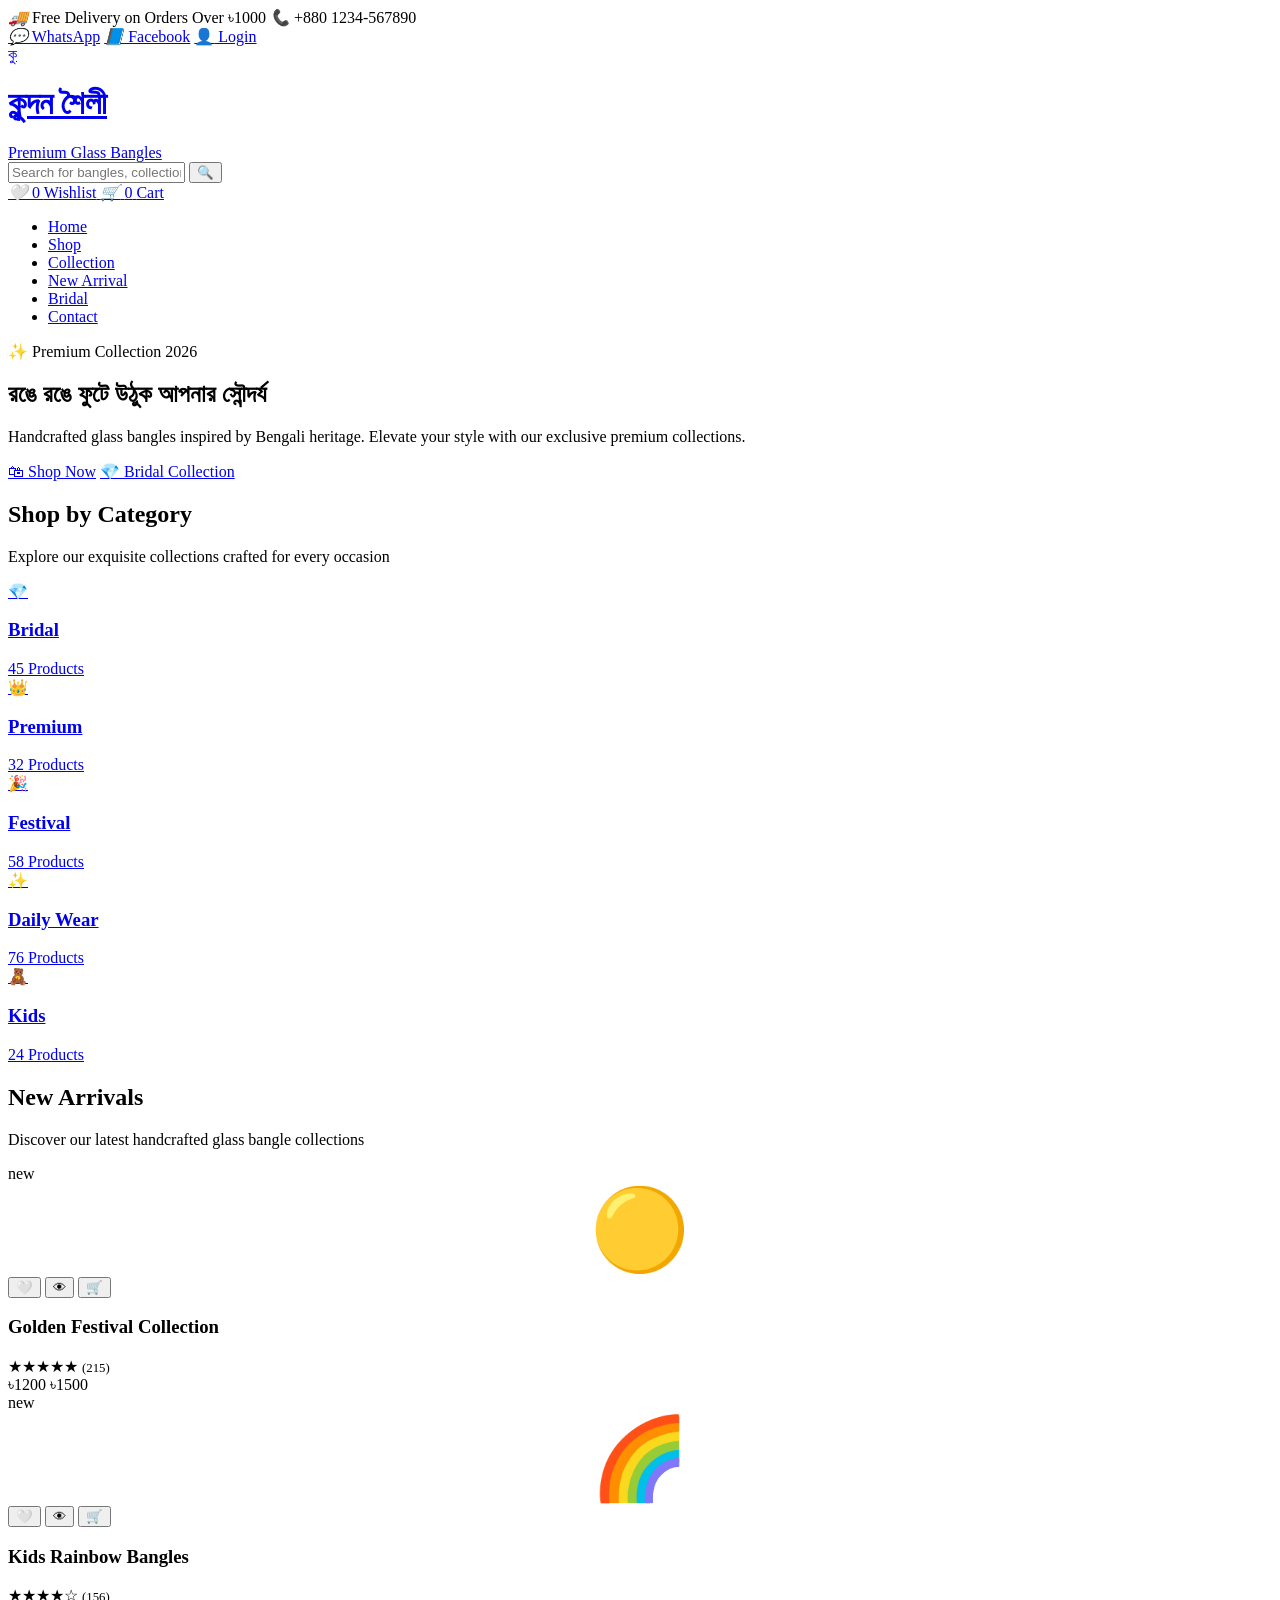
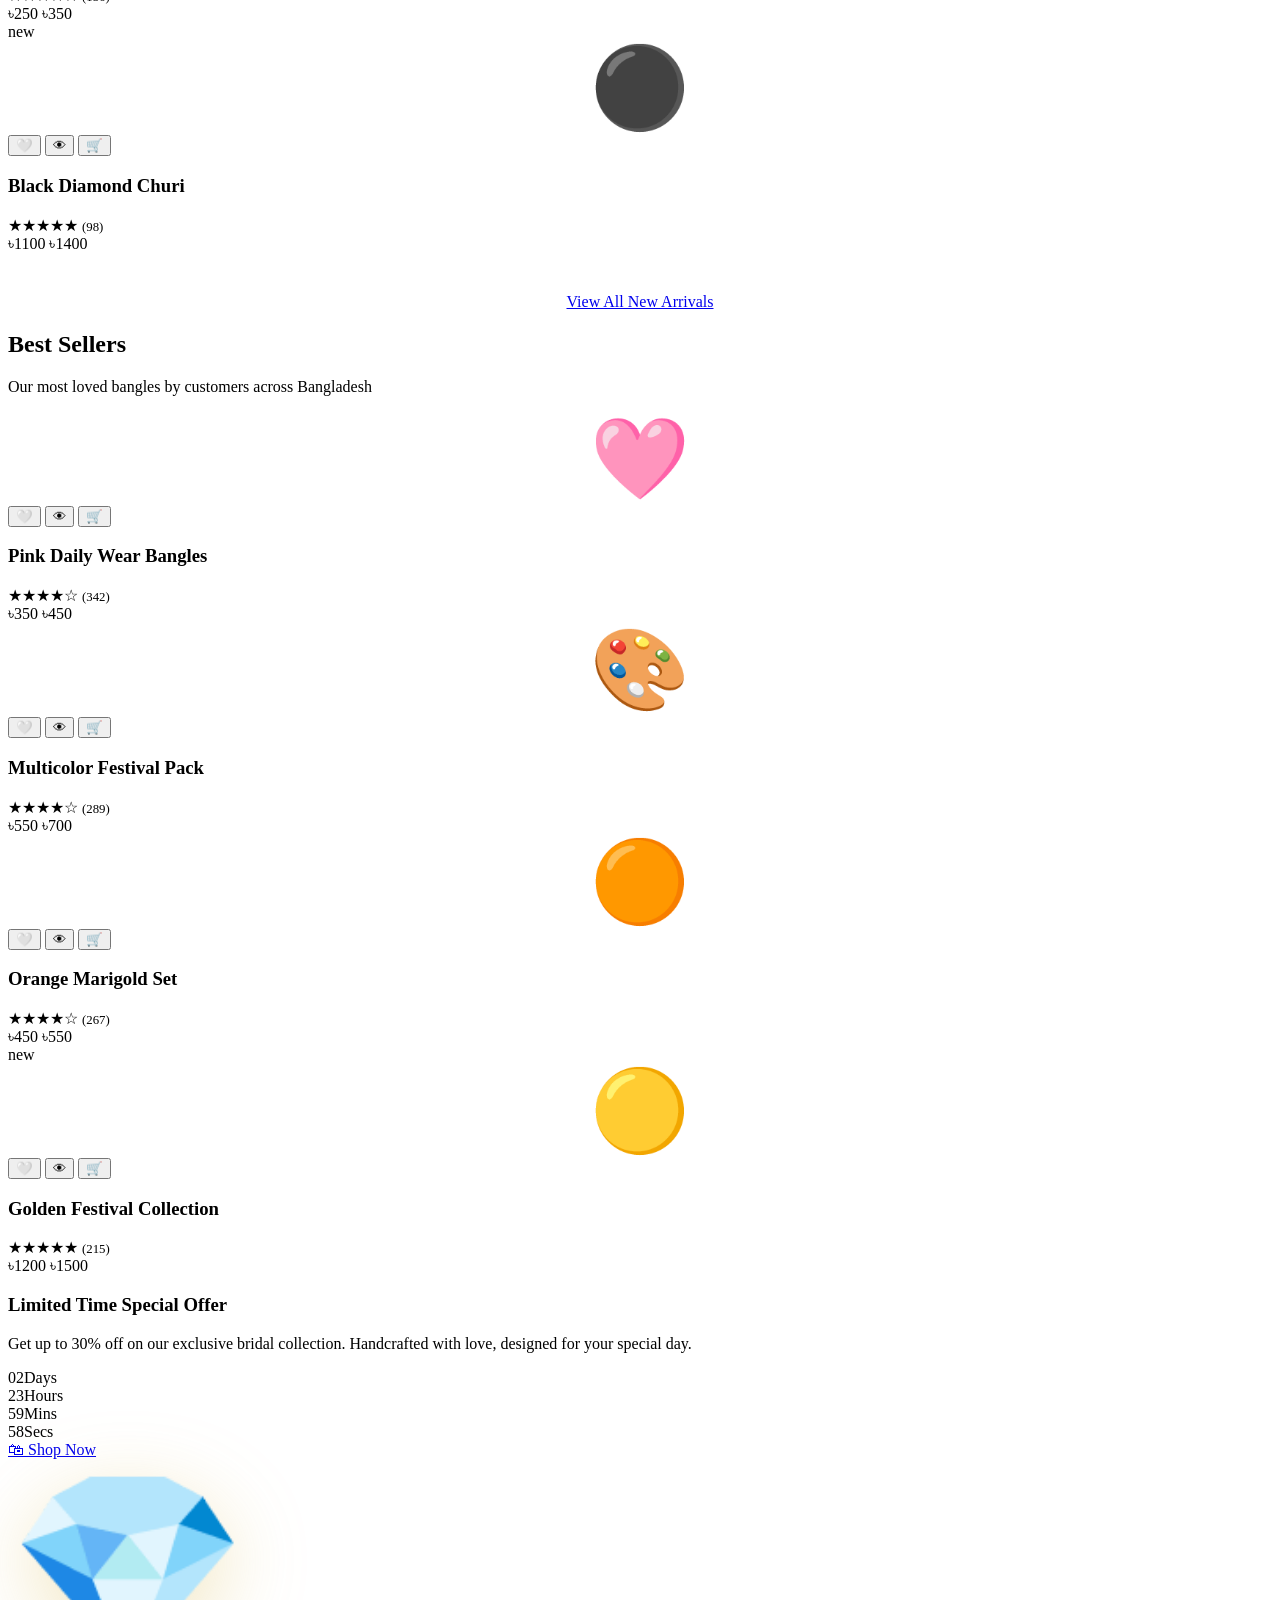
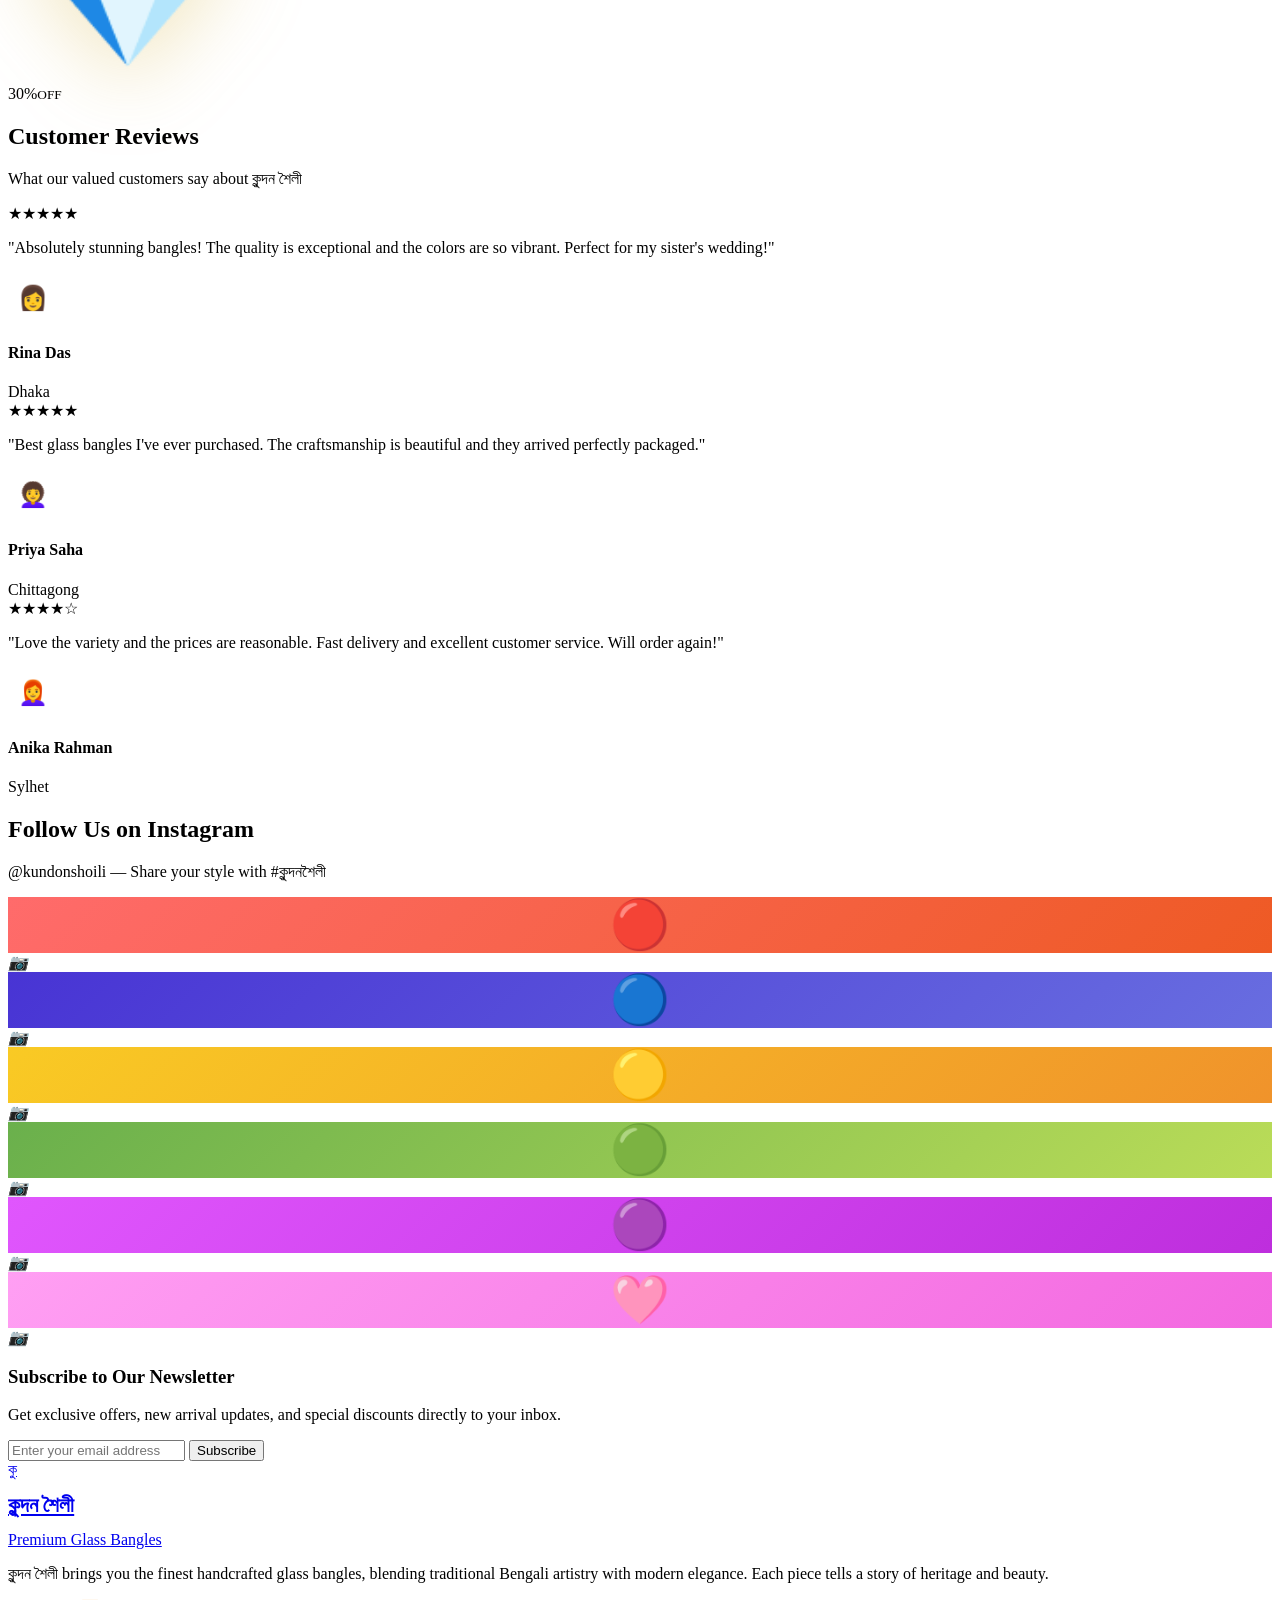
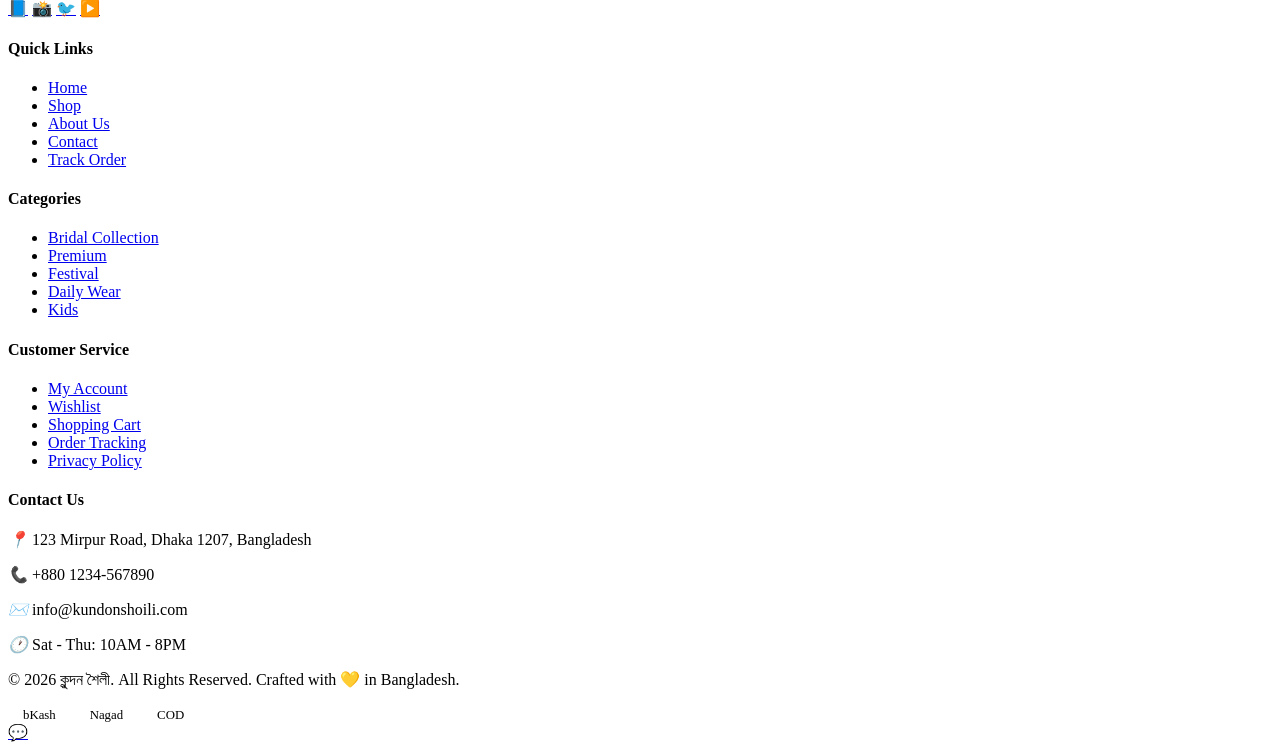
<file: index.html>
<!DOCTYPE html>
<html lang="bn">
<head>
    <meta charset="UTF-8">
    <meta name="viewport" content="width=device-width, initial-scale=1.0">
    <title>কুন্দন শৈলী | Premium Glass Bangles</title>
    <link rel="stylesheet" href="css/style.css">
    <link rel="stylesheet" href="https://cdnjs.cloudflare.com/ajax/libs/font-awesome/6.4.0/css/all.min.css">
</head>
<body>
    <!-- Top Bar -->
    <div class="top-bar">
        <div class="top-bar-content">
            <div class="top-bar-left">
                <span><i>🚚</i> Free Delivery on Orders Over ৳1000</span>
                <span><i>📞</i> +880 1234-567890</span>
            </div>
            <div class="top-bar-right">
                <a href="https://wa.me/8801234567890" target="_blank"><i>💬</i> WhatsApp</a>
                <a href="#"><i>📘</i> Facebook</a>
                <a href="login.html" class="auth-link"><i>👤</i> Login</a>
            </div>
        </div>
    </div>

    <!-- Header -->
    <header class="header">
        <div class="header-content">
            <a href="index.html" class="logo">
                <div class="logo-icon">কু</div>
                <div class="logo-text">
                    <h1>কুন্দন শৈলী</h1>
                    <span>Premium Glass Bangles</span>
                </div>
            </a>
            <div class="header-center">
                <div class="search-box">
                    <input type="text" placeholder="Search for bangles, collections...">
                    <button>🔍</button>
                </div>
            </div>
            <div class="header-actions">
                <a href="wishlist.html" class="header-action">
                    <i>🤍</i>
                    <span class="badge wishlist-count">0</span>
                    <span>Wishlist</span>
                </a>
                <a href="cart.html" class="header-action">
                    <i>🛒</i>
                    <span class="badge cart-count">0</span>
                    <span>Cart</span>
                </a>
            </div>
            <div class="mobile-toggle">
                <span></span><span></span><span></span>
            </div>
        </div>
        <nav class="nav-menu">
            <div class="nav-menu-content">
                <ul>
                    <li><a href="index.html" class="active">Home</a></li>
                    <li><a href="shop.html">Shop</a></li>
                    <li><a href="shop.html?category=bridal">Collection</a></li>
                    <li><a href="shop.html?sort=new">New Arrival</a></li>
                    <li><a href="shop.html?category=bridal">Bridal</a></li>
                    <li><a href="contact.html">Contact</a></li>
                </ul>
            </div>
        </nav>
    </header>

    <!-- Hero Section -->
    <section class="hero">
        <div class="hero-pattern"></div>
        <div class="hero-content">
            <div class="hero-badge">✨ Premium Collection 2026</div>
            <h2>রঙে রঙে ফুটে উঠুক <span>আপনার সৌন্দর্য</span></h2>
            <p>Handcrafted glass bangles inspired by Bengali heritage. Elevate your style with our exclusive premium collections.</p>
            <div class="hero-buttons">
                <a href="shop.html" class="btn btn-primary"><span>🛍</span> Shop Now</a>
                <a href="shop.html?category=bridal" class="btn btn-outline"><span>💎</span> Bridal Collection</a>
            </div>
        </div>
    </section>

    <!-- Categories -->
    <section class="section">
        <div class="container">
            <div class="section-header">
                <h2>Shop by Category</h2>
                <p>Explore our exquisite collections crafted for every occasion</p>
            </div>
            <div class="categories-grid">
                <a href="shop.html?category=bridal" class="category-card">
                    <div class="category-icon">💎</div>
                    <div class="category-info">
                        <h3>Bridal</h3>
                        <span>45 Products</span>
                    </div>
                </a>
                <a href="shop.html?category=premium" class="category-card">
                    <div class="category-icon">👑</div>
                    <div class="category-info">
                        <h3>Premium</h3>
                        <span>32 Products</span>
                    </div>
                </a>
                <a href="shop.html?category=festival" class="category-card">
                    <div class="category-icon">🎉</div>
                    <div class="category-info">
                        <h3>Festival</h3>
                        <span>58 Products</span>
                    </div>
                </a>
                <a href="shop.html?category=daily" class="category-card">
                    <div class="category-icon">✨</div>
                    <div class="category-info">
                        <h3>Daily Wear</h3>
                        <span>76 Products</span>
                    </div>
                </a>
                <a href="shop.html?category=kids" class="category-card">
                    <div class="category-icon">🧸</div>
                    <div class="category-info">
                        <h3>Kids</h3>
                        <span>24 Products</span>
                    </div>
                </a>
            </div>
        </div>
    </section>

    <!-- New Arrivals -->
    <section class="section" style="background: linear-gradient(180deg, var(--black) 0%, var(--black-light) 100%);">
        <div class="container">
            <div class="section-header">
                <h2>New Arrivals</h2>
                <p>Discover our latest handcrafted glass bangle collections</p>
            </div>
            <div class="products-grid" id="newArrivals"></div>
            <div style="text-align: center; margin-top: 40px;">
                <a href="shop.html?sort=new" class="btn btn-outline">View All New Arrivals</a>
            </div>
        </div>
    </section>

    <!-- Best Sellers -->
    <section class="section">
        <div class="container">
            <div class="section-header">
                <h2>Best Sellers</h2>
                <p>Our most loved bangles by customers across Bangladesh</p>
            </div>
            <div class="products-grid" id="bestSellers"></div>
        </div>
    </section>

    <!-- Special Offer -->
    <section class="section" style="background: linear-gradient(180deg, var(--black-light) 0%, var(--black) 100%);">
        <div class="container">
            <div class="special-offer">
                <div class="offer-content">
                    <h3>Limited Time <span>Special Offer</span></h3>
                    <p>Get up to 30% off on our exclusive bridal collection. Handcrafted with love, designed for your special day.</p>
                    <div class="countdown">
                        <div class="countdown-item"><span class="number">03</span><span class="label">Days</span></div>
                        <div class="countdown-item"><span class="number">12</span><span class="label">Hours</span></div>
                        <div class="countdown-item"><span class="number">45</span><span class="label">Mins</span></div>
                        <div class="countdown-item"><span class="number">30</span><span class="label">Secs</span></div>
                    </div>
                    <a href="shop.html?category=bridal" class="btn btn-primary"><span>🛍</span> Shop Now</a>
                </div>
                <div class="offer-image">
                    <div style="font-size: 12rem; filter: drop-shadow(0 20px 40px rgba(212, 175, 55, 0.3));">💎</div>
                    <div class="discount-badge"><span>30%</span><small>OFF</small></div>
                </div>
            </div>
        </div>
    </section>

    <!-- Reviews -->
    <section class="section">
        <div class="container">
            <div class="section-header">
                <h2>Customer Reviews</h2>
                <p>What our valued customers say about কুন্দন শৈলী</p>
            </div>
            <div class="reviews-grid">
                <div class="review-card">
                    <div class="review-stars">★★★★★</div>
                    <p class="review-text">"Absolutely stunning bangles! The quality is exceptional and the colors are so vibrant. Perfect for my sister's wedding!"</p>
                    <div class="review-author">
                        <div style="width: 50px; height: 50px; border-radius: 50%; background: linear-gradient(135deg, var(--gold), var(--gold-dark)); display: flex; align-items: center; justify-content: center; font-size: 1.5rem;">👩</div>
                        <div><h4>Rina Das</h4><span>Dhaka</span></div>
                    </div>
                </div>
                <div class="review-card">
                    <div class="review-stars">★★★★★</div>
                    <p class="review-text">"Best glass bangles I've ever purchased. The craftsmanship is beautiful and they arrived perfectly packaged."</p>
                    <div class="review-author">
                        <div style="width: 50px; height: 50px; border-radius: 50%; background: linear-gradient(135deg, var(--gold), var(--gold-dark)); display: flex; align-items: center; justify-content: center; font-size: 1.5rem;">👩‍🦱</div>
                        <div><h4>Priya Saha</h4><span>Chittagong</span></div>
                    </div>
                </div>
                <div class="review-card">
                    <div class="review-stars">★★★★☆</div>
                    <p class="review-text">"Love the variety and the prices are reasonable. Fast delivery and excellent customer service. Will order again!"</p>
                    <div class="review-author">
                        <div style="width: 50px; height: 50px; border-radius: 50%; background: linear-gradient(135deg, var(--gold), var(--gold-dark)); display: flex; align-items: center; justify-content: center; font-size: 1.5rem;">👩‍🦰</div>
                        <div><h4>Anika Rahman</h4><span>Sylhet</span></div>
                    </div>
                </div>
            </div>
        </div>
    </section>

    <!-- Instagram Gallery -->
    <section class="section" style="background: linear-gradient(180deg, var(--black) 0%, var(--black-light) 100%);">
        <div class="container">
            <div class="section-header">
                <h2>Follow Us on Instagram</h2>
                <p>@kundonshoili — Share your style with #কুন্দনশৈলী</p>
            </div>
            <div class="instagram-grid">
                <div class="instagram-item"><div style="width: 100%; height: 100%; background: linear-gradient(135deg, #ff6b6b, #ee5a24); display: flex; align-items: center; justify-content: center; font-size: 3rem;">🔴</div><div class="instagram-overlay"><i>📷</i></div></div>
                <div class="instagram-item"><div style="width: 100%; height: 100%; background: linear-gradient(135deg, #4834d4, #686de0); display: flex; align-items: center; justify-content: center; font-size: 3rem;">🔵</div><div class="instagram-overlay"><i>📷</i></div></div>
                <div class="instagram-item"><div style="width: 100%; height: 100%; background: linear-gradient(135deg, #f9ca24, #f0932b); display: flex; align-items: center; justify-content: center; font-size: 3rem;">🟡</div><div class="instagram-overlay"><i>📷</i></div></div>
                <div class="instagram-item"><div style="width: 100%; height: 100%; background: linear-gradient(135deg, #6ab04c, #badc58); display: flex; align-items: center; justify-content: center; font-size: 3rem;">🟢</div><div class="instagram-overlay"><i>📷</i></div></div>
                <div class="instagram-item"><div style="width: 100%; height: 100%; background: linear-gradient(135deg, #e056fd, #be2edd); display: flex; align-items: center; justify-content: center; font-size: 3rem;">🟣</div><div class="instagram-overlay"><i>📷</i></div></div>
                <div class="instagram-item"><div style="width: 100%; height: 100%; background: linear-gradient(135deg, #ff9ff3, #f368e0); display: flex; align-items: center; justify-content: center; font-size: 3rem;">🩷</div><div class="instagram-overlay"><i>📷</i></div></div>
            </div>
        </div>
    </section>

    <!-- Newsletter -->
    <section class="section">
        <div class="container">
            <div class="newsletter">
                <h3>Subscribe to Our Newsletter</h3>
                <p>Get exclusive offers, new arrival updates, and special discounts directly to your inbox.</p>
                <form class="newsletter-form" onsubmit="event.preventDefault(); Toast.show('Thank you for subscribing!', 'success'); this.reset();">
                    <input type="email" placeholder="Enter your email address" required>
                    <button type="submit" class="btn btn-primary">Subscribe</button>
                </form>
            </div>
        </div>
    </section>

    <!-- Footer -->
    <footer class="footer">
        <div class="container">
            <div class="footer-grid">
                <div class="footer-brand">
                    <a href="index.html" class="logo">
                        <div class="logo-icon">কু</div>
                        <div class="logo-text">
                            <h1 style="font-size: 1.3rem;">কুন্দন শৈলী</h1>
                            <span>Premium Glass Bangles</span>
                        </div>
                    </a>
                    <p>কুন্দন শৈলী brings you the finest handcrafted glass bangles, blending traditional Bengali artistry with modern elegance. Each piece tells a story of heritage and beauty.</p>
                    <div class="footer-social">
                        <a href="#">📘</a>
                        <a href="#">📸</a>
                        <a href="#">🐦</a>
                        <a href="#">▶️</a>
                    </div>
                </div>
                <div class="footer-column">
                    <h4>Quick Links</h4>
                    <ul>
                        <li><a href="index.html">Home</a></li>
                        <li><a href="shop.html">Shop</a></li>
                        <li><a href="about.html">About Us</a></li>
                        <li><a href="contact.html">Contact</a></li>
                        <li><a href="track-order.html">Track Order</a></li>
                    </ul>
                </div>
                <div class="footer-column">
                    <h4>Categories</h4>
                    <ul>
                        <li><a href="shop.html?category=bridal">Bridal Collection</a></li>
                        <li><a href="shop.html?category=premium">Premium</a></li>
                        <li><a href="shop.html?category=festival">Festival</a></li>
                        <li><a href="shop.html?category=daily">Daily Wear</a></li>
                        <li><a href="shop.html?category=kids">Kids</a></li>
                    </ul>
                </div>
                <div class="footer-column">
                    <h4>Customer Service</h4>
                    <ul>
                        <li><a href="account.html">My Account</a></li>
                        <li><a href="wishlist.html">Wishlist</a></li>
                        <li><a href="cart.html">Shopping Cart</a></li>
                        <li><a href="track-order.html">Order Tracking</a></li>
                        <li><a href="#">Privacy Policy</a></li>
                    </ul>
                </div>
                <div class="footer-column footer-contact">
                    <h4>Contact Us</h4>
                    <p><i>📍</i> 123 Mirpur Road, Dhaka 1207, Bangladesh</p>
                    <p><i>📞</i> +880 1234-567890</p>
                    <p><i>✉️</i> info@kundonshoili.com</p>
                    <p><i>🕐</i> Sat - Thu: 10AM - 8PM</p>
                </div>
            </div>
            <div class="footer-bottom">
                <p>© 2026 কুন্দন শৈলী. All Rights Reserved. Crafted with 💛 in Bangladesh.</p>
                <div class="footer-payment">
                    <span style="padding: 5px 15px; background: rgba(255,255,255,0.1); border-radius: 5px; color: var(--gray); font-size: 0.8rem;">bKash</span>
                    <span style="padding: 5px 15px; background: rgba(255,255,255,0.1); border-radius: 5px; color: var(--gray); font-size: 0.8rem;">Nagad</span>
                    <span style="padding: 5px 15px; background: rgba(255,255,255,0.1); border-radius: 5px; color: var(--gray); font-size: 0.8rem;">COD</span>
                </div>
            </div>
        </div>
    </footer>

    <!-- Floating WhatsApp -->
    <a href="https://wa.me/8801234567890" class="whatsapp-float" target="_blank">💬</a>

    <!-- Scroll to Top -->
    <button class="scroll-top">↑</button>

    <script src="js/main.js"></script>
    <script>
        // Render New Arrivals (products with "new" badge)
        const newArrivals = products.filter(p => p.badge === 'new').slice(0, 4);
        Render.products(document.getElementById('newArrivals'), newArrivals);

        // Render Best Sellers (top rated)
        const bestSellers = [...products].sort((a, b) => b.reviews - a.reviews).slice(0, 4);
        Render.products(document.getElementById('bestSellers'), bestSellers);
    </script>
</body>
</html>
</file>
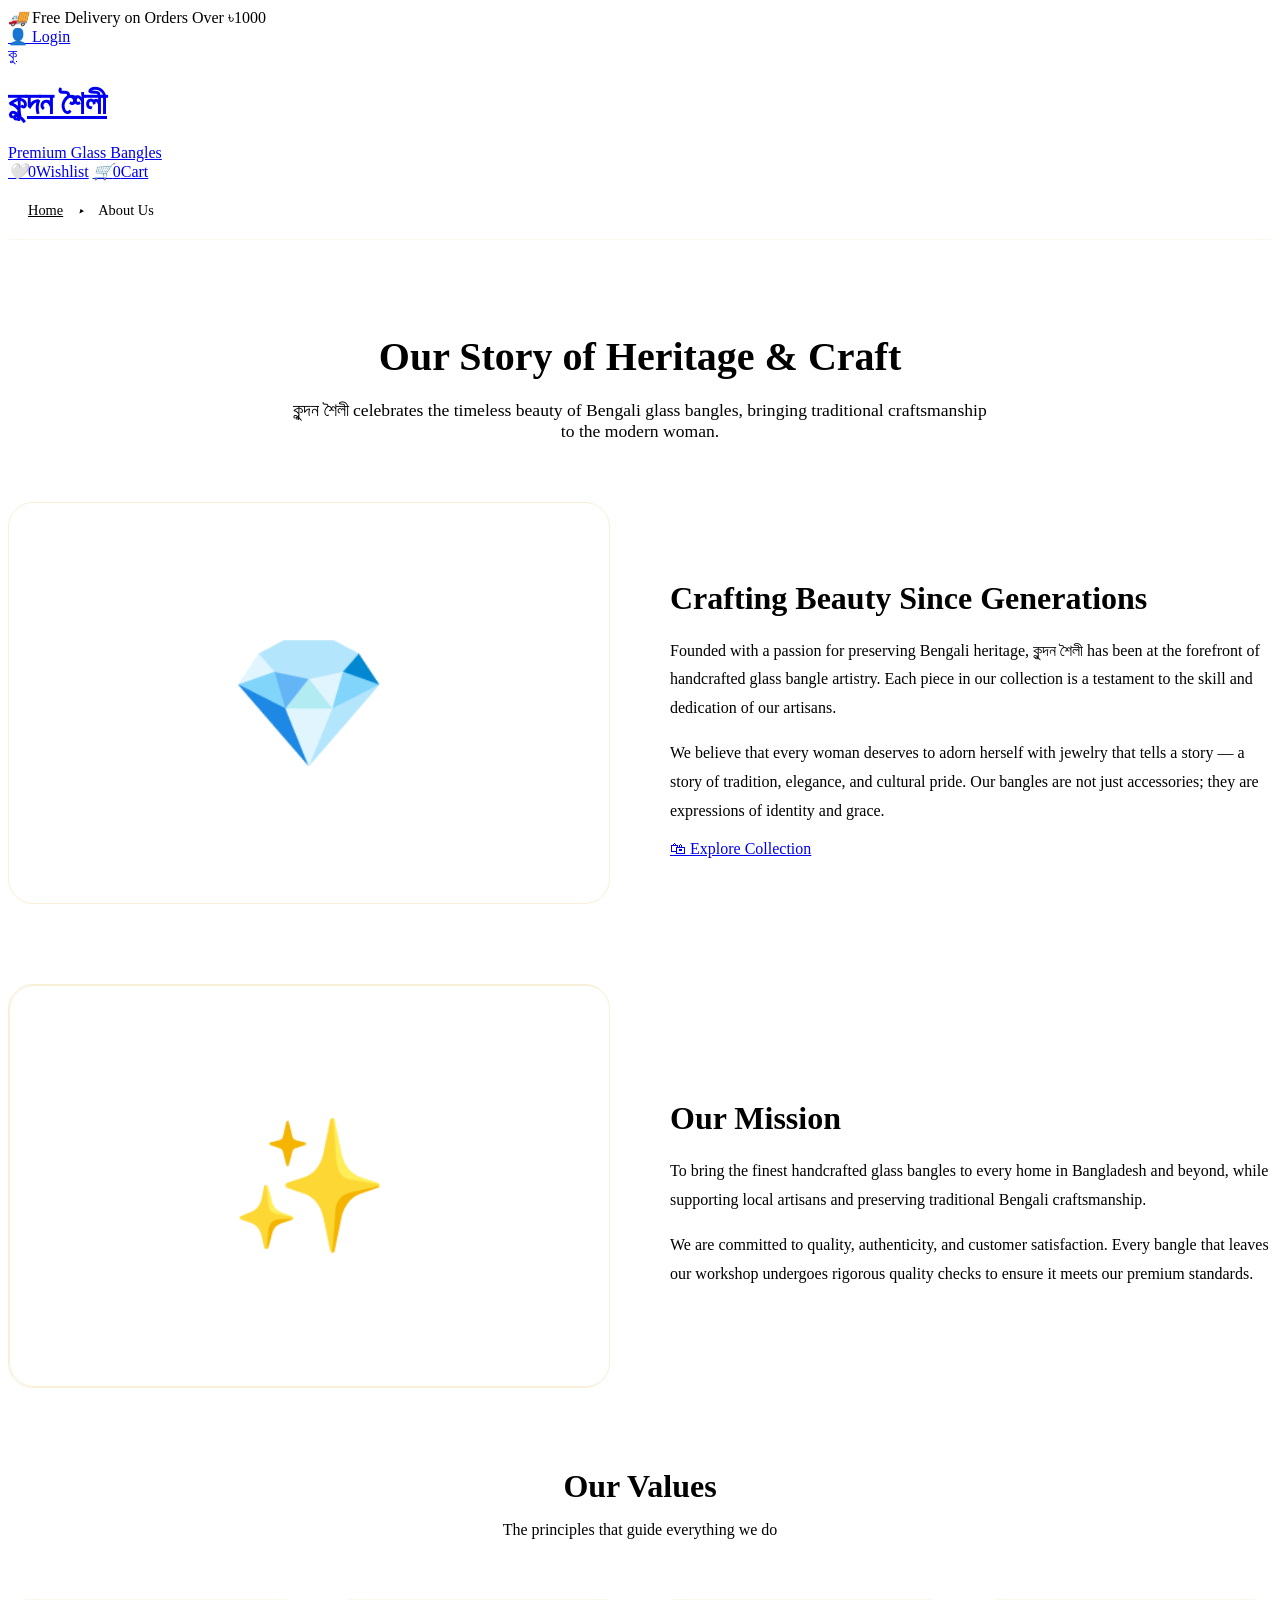
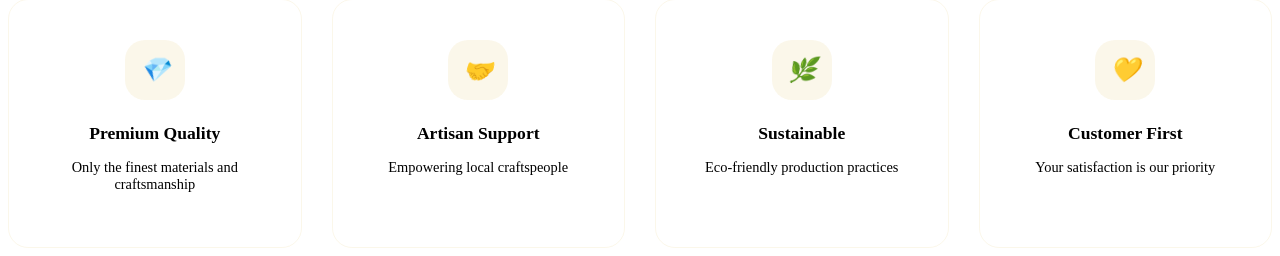
<file: about.html>
<!DOCTYPE html>
<html lang="bn">
<head>
    <meta charset="UTF-8">
    <meta name="viewport" content="width=device-width, initial-scale=1.0">
    <title>About Us | কুন্দন শৈলী</title>
    <link rel="stylesheet" href="css/style.css">
</head>
<body>
    <div class="top-bar">
        <div class="top-bar-content">
            <div class="top-bar-left"><span><i>🚚</i> Free Delivery on Orders Over ৳1000</span></div>
            <div class="top-bar-right"><a href="login.html" class="auth-link"><i>👤</i> Login</a></div>
        </div>
    </div>

    <header class="header">
        <div class="header-content">
            <a href="index.html" class="logo">
                <div class="logo-icon">কু</div>
                <div class="logo-text"><h1>কুন্দন শৈলী</h1><span>Premium Glass Bangles</span></div>
            </a>
            <div class="header-actions">
                <a href="wishlist.html" class="header-action"><i>🤍</i><span class="badge wishlist-count">0</span><span>Wishlist</span></a>
                <a href="cart.html" class="header-action"><i>🛒</i><span class="badge cart-count">0</span><span>Cart</span></a>
            </div>
        </div>
    </header>

    <div class="breadcrumb">
        <div class="breadcrumb-content">
            <a href="index.html">Home</a> <i>▸</i> <span>About Us</span>
        </div>
    </div>

    <section class="about-hero">
        <div class="container">
            <h2>Our Story of <span>Heritage & Craft</span></h2>
            <p>কুন্দন শৈলী celebrates the timeless beauty of Bengali glass bangles, bringing traditional craftsmanship to the modern woman.</p>
        </div>
    </section>

    <section class="section">
        <div class="container">
            <div class="about-grid">
                <div class="about-image">
                    <div style="width: 100%; height: 400px; background: linear-gradient(135deg, var(--gold), var(--gold-dark), var(--rose-gold)); border-radius: 25px; display: flex; align-items: center; justify-content: center; font-size: 8rem;">💎</div>
                </div>
                <div class="about-content">
                    <h3>Crafting <span>Beauty</span> Since Generations</h3>
                    <p>Founded with a passion for preserving Bengali heritage, কুন্দন শৈলী has been at the forefront of handcrafted glass bangle artistry. Each piece in our collection is a testament to the skill and dedication of our artisans.</p>
                    <p>We believe that every woman deserves to adorn herself with jewelry that tells a story — a story of tradition, elegance, and cultural pride. Our bangles are not just accessories; they are expressions of identity and grace.</p>
                    <a href="shop.html" class="btn btn-primary" style="margin-top: 20px;"><span>🛍</span> Explore Collection</a>
                </div>
            </div>

            <div class="about-grid" style="direction: rtl;">
                <div class="about-content" style="direction: ltr;">
                    <h3>Our <span>Mission</span></h3>
                    <p>To bring the finest handcrafted glass bangles to every home in Bangladesh and beyond, while supporting local artisans and preserving traditional Bengali craftsmanship.</p>
                    <p>We are committed to quality, authenticity, and customer satisfaction. Every bangle that leaves our workshop undergoes rigorous quality checks to ensure it meets our premium standards.</p>
                </div>
                <div class="about-image" style="direction: ltr;">
                    <div style="width: 100%; height: 400px; background: linear-gradient(135deg, #2a2a2a, var(--black-light), #1a1a1a); border-radius: 25px; display: flex; align-items: center; justify-content: center; font-size: 8rem; border: 1px solid rgba(212, 175, 55, 0.2);">✨</div>
                </div>
            </div>

            <div style="text-align: center; margin-top: 80px;">
                <h2 style="font-size: 2rem; color: var(--white); margin-bottom: 15px;">Our <span style="color: var(--gold);">Values</span></h2>
                <p style="color: var(--gray); margin-bottom: 50px;">The principles that guide everything we do</p>
            </div>
            <div class="values-grid">
                <div class="value-card">
                    <i>💎</i>
                    <h4>Premium Quality</h4>
                    <p>Only the finest materials and craftsmanship</p>
                </div>
                <div class="value-card">
                    <i>🤝</i>
                    <h4>Artisan Support</h4>
                    <p>Empowering local craftspeople</p>
                </div>
                <div class="value-card">
                    <i>🌿</i>
                    <h4>Sustainable</h4>
                    <p>Eco-friendly production practices</p>
                </div>
                <div class="value-card">
                    <i>💛</i>
                    <h4>Customer First</h4>
                    <p>Your satisfaction is our priority</p>
                </div>
            </div>
        </div>
    </section>

    <script src="js/main.js"></script>
</body>
</html>
</file>
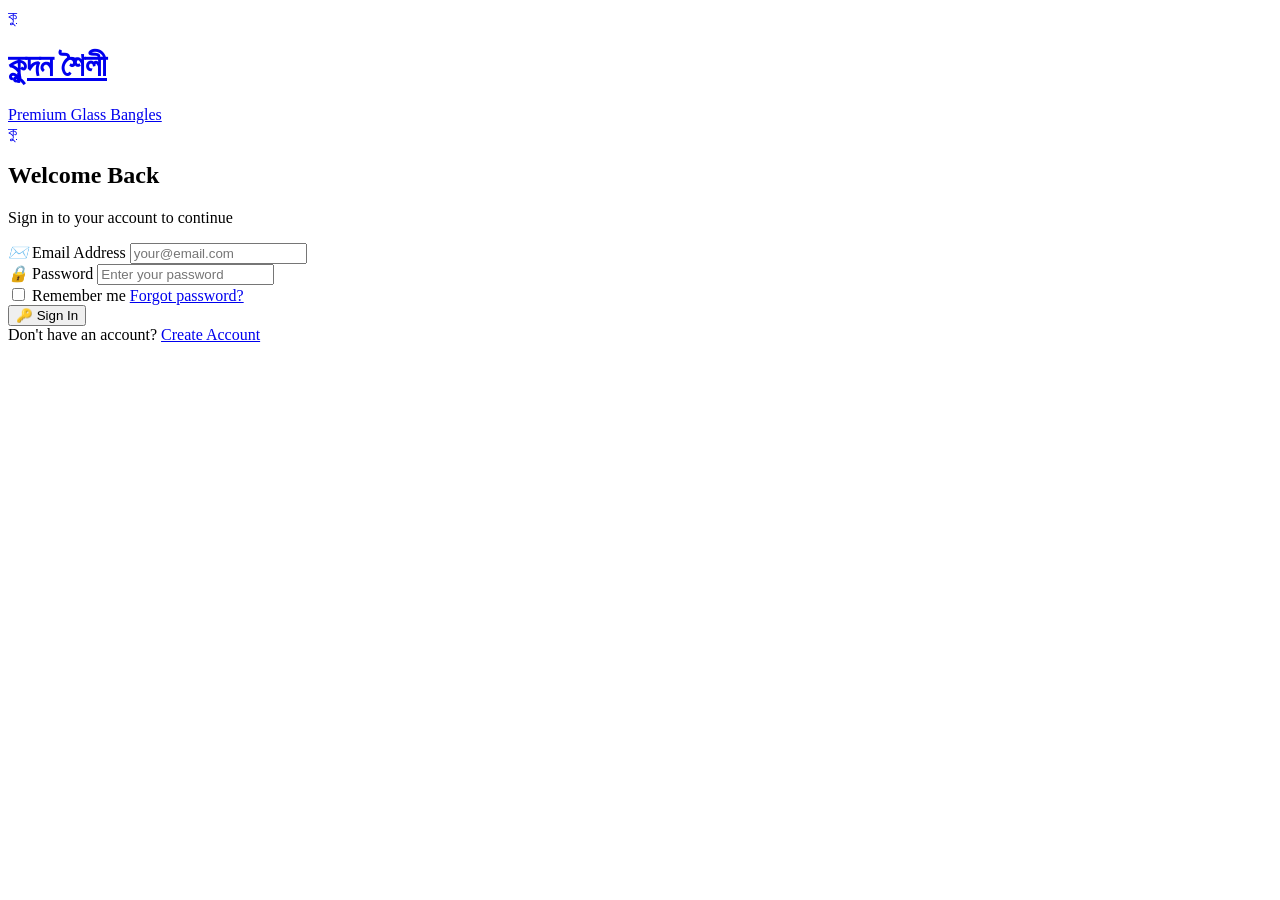
<file: account.html>
<!DOCTYPE html>
<html lang="bn">
<head>
    <meta charset="UTF-8">
    <meta name="viewport" content="width=device-width, initial-scale=1.0">
    <title>My Account | কুন্দন শৈলী</title>
    <link rel="stylesheet" href="css/style.css">
</head>
<body>
    <div class="top-bar">
        <div class="top-bar-content">
            <div class="top-bar-left"><span><i>🚚</i> Free Delivery on Orders Over ৳1000</span></div>
            <div class="top-bar-right"><a href="#" onclick="Auth.logout(); return false;"><i>🚪</i> Logout</a></div>
        </div>
    </div>

    <header class="header">
        <div class="header-content">
            <a href="index.html" class="logo">
                <div class="logo-icon">কু</div>
                <div class="logo-text"><h1>কুন্দন শৈলী</h1><span>Premium Glass Bangles</span></div>
            </a>
            <div class="header-actions">
                <a href="wishlist.html" class="header-action"><i>🤍</i><span class="badge wishlist-count">0</span><span>Wishlist</span></a>
                <a href="cart.html" class="header-action"><i>🛒</i><span class="badge cart-count">0</span><span>Cart</span></a>
            </div>
        </div>
    </header>

    <div class="breadcrumb">
        <div class="breadcrumb-content">
            <a href="index.html">Home</a> <i>▸</i> <span>My Account</span>
        </div>
    </div>

    <section class="section">
        <div class="container">
            <div class="account-layout">
                <aside class="account-sidebar">
                    <div class="account-user">
                        <div style="width: 80px; height: 80px; border-radius: 50%; background: linear-gradient(135deg, var(--gold), var(--gold-dark)); display: flex; align-items: center; justify-content: center; font-size: 2rem; margin: 0 auto 15px; border: 3px solid var(--gold);">👤</div>
                        <h4 id="userName">User</h4>
                        <p id="userEmail">user@email.com</p>
                    </div>
                    <ul class="account-menu">
                        <li><a href="account.html" class="active"><i>📋</i> Dashboard</a></li>
                        <li><a href="account.html?tab=orders"><i>📦</i> My Orders</a></li>
                        <li><a href="wishlist.html"><i>🤍</i> Wishlist</a></li>
                        <li><a href="account.html?tab=address"><i>📍</i> Addresses</a></li>
                        <li><a href="account.html?tab=settings"><i>⚙️</i> Settings</a></li>
                        <li><a href="#" onclick="Auth.logout(); return false;"><i>🚪</i> Logout</a></li>
                    </ul>
                </aside>

                <div class="account-content" id="accountContent">
                    <h3>Dashboard</h3>
                    <div class="stats-grid" style="grid-template-columns: repeat(3, 1fr); margin-bottom: 0;">
                        <div class="stat-card">
                            <div class="stat-icon">📦</div>
                            <h3 id="totalOrders">0</h3>
                            <p>Total Orders</p>
                        </div>
                        <div class="stat-card">
                            <div class="stat-icon">💰</div>
                            <h3 id="totalSpent">৳0</h3>
                            <p>Total Spent</p>
                        </div>
                        <div class="stat-card">
                            <div class="stat-icon">🤍</div>
                            <h3 id="totalWishlist">0</h3>
                            <p>Wishlist Items</p>
                        </div>
                    </div>
                </div>
            </div>
        </div>
    </section>

    <script src="js/main.js"></script>
    <script>
        const user = Auth.getUser();
        if (!user) {
            window.location.href = 'login.html';
        } else {
            document.getElementById('userName').textContent = user.name;
            document.getElementById('userEmail').textContent = user.email;
        }

        const orders = Order.get();
        document.getElementById('totalOrders').textContent = orders.length;
        document.getElementById('totalSpent').textContent = '৳' + orders.reduce((sum, o) => sum + o.total, 0);
        document.getElementById('totalWishlist').textContent = Wishlist.getCount();

        // Tab handling
        const urlParams = new URLSearchParams(window.location.search);
        const tab = urlParams.get('tab');
        if (tab === 'orders') {
            document.querySelector('.account-menu a.active').classList.remove('active');
            document.querySelector('a[href="account.html?tab=orders"]').classList.add('active');
            const content = document.getElementById('accountContent');
            content.innerHTML = '<h3>My Orders</h3>' + (orders.length === 0 ? '<p style="color: var(--gray);">No orders yet.</p>' : 
                orders.map(o => `
                    <div style="background: var(--black); border-radius: 15px; padding: 20px; margin-bottom: 15px; border: 1px solid rgba(212, 175, 55, 0.1);">
                        <div style="display: flex; justify-content: space-between; margin-bottom: 10px;">
                            <div><strong style="color: var(--white);">Order #${o.id}</strong><div style="color: var(--gray); font-size: 0.85rem;">${new Date(o.date).toLocaleDateString()}</div></div>
                            <span class="status-badge status-${o.status}">${o.status}</span>
                        </div>
                        <div style="color: var(--gray); font-size: 0.9rem;">${o.items.length} item(s) — Total: <span style="color: var(--gold); font-weight: 600;">৳${o.total}</span></div>
                        <a href="track-order.html?id=${o.id}" style="color: var(--gold); font-size: 0.85rem; margin-top: 10px; display: inline-block;">Track Order →</a>
                    </div>
                `).join('')
            );
        }
    </script>
</body>
</html>
</file>
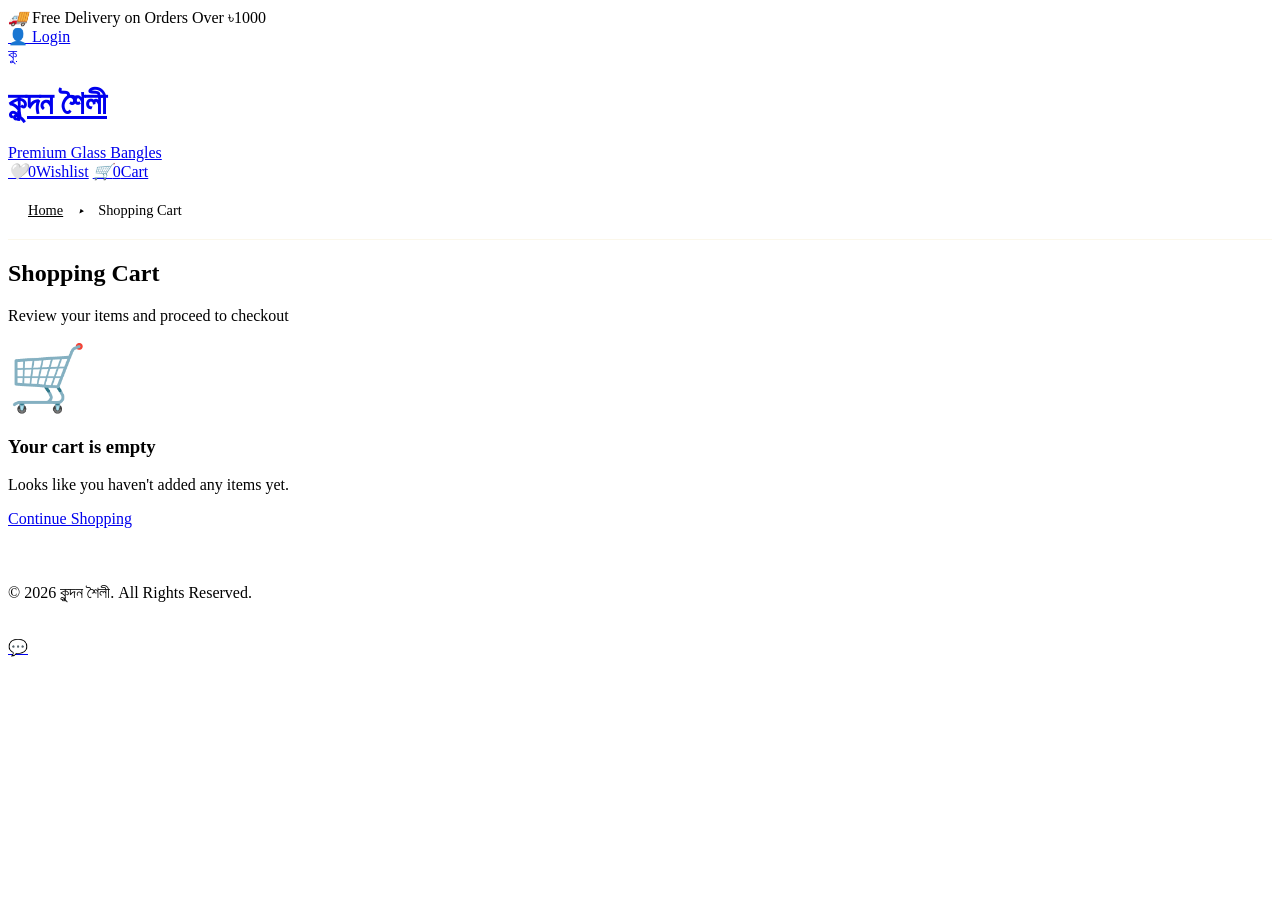
<file: cart.html>
<!DOCTYPE html>
<html lang="bn">
<head>
    <meta charset="UTF-8">
    <meta name="viewport" content="width=device-width, initial-scale=1.0">
    <title>Shopping Cart | কুন্দন শৈলী</title>
    <link rel="stylesheet" href="css/style.css">
</head>
<body>
    <div class="top-bar">
        <div class="top-bar-content">
            <div class="top-bar-left">
                <span><i>🚚</i> Free Delivery on Orders Over ৳1000</span>
            </div>
            <div class="top-bar-right">
                <a href="login.html" class="auth-link"><i>👤</i> Login</a>
            </div>
        </div>
    </div>

    <header class="header">
        <div class="header-content">
            <a href="index.html" class="logo">
                <div class="logo-icon">কু</div>
                <div class="logo-text"><h1>কুন্দন শৈলী</h1><span>Premium Glass Bangles</span></div>
            </a>
            <div class="header-actions">
                <a href="wishlist.html" class="header-action"><i>🤍</i><span class="badge wishlist-count">0</span><span>Wishlist</span></a>
                <a href="cart.html" class="header-action"><i>🛒</i><span class="badge cart-count">0</span><span>Cart</span></a>
            </div>
        </div>
    </header>

    <div class="breadcrumb">
        <div class="breadcrumb-content">
            <a href="index.html">Home</a> <i>▸</i> <span>Shopping Cart</span>
        </div>
    </div>

    <section class="section">
        <div class="container">
            <div class="section-header">
                <h2>Shopping Cart</h2>
                <p>Review your items and proceed to checkout</p>
            </div>
            <div class="cart-layout" id="cartContainer">
                <div class="cart-items" id="cartItems"></div>
                <div class="cart-summary" id="cartSummary"></div>
            </div>
        </div>
    </section>

    <footer class="footer" style="padding: 40px 0 20px;">
        <div class="container">
            <div class="footer-bottom" style="border-top: none; padding-top: 0;">
                <p>© 2026 কুন্দন শৈলী. All Rights Reserved.</p>
            </div>
        </div>
    </footer>

    <a href="https://wa.me/8801234567890" class="whatsapp-float" target="_blank">💬</a>
    <script src="js/main.js"></script>
    <script>
        function renderCart() {
            const cart = Cart.get();
            const cartItems = document.getElementById('cartItems');
            const cartSummary = document.getElementById('cartSummary');

            if (cart.length === 0) {
                document.getElementById('cartContainer').innerHTML = `
                    <div class="empty-cart" style="grid-column: 1 / -1;">
                        <div style="font-size: 4rem; margin-bottom: 20px;">🛒</div>
                        <h3>Your cart is empty</h3>
                        <p>Looks like you haven't added any items yet.</p>
                        <a href="shop.html" class="btn btn-primary" style="margin-top: 20px;">Continue Shopping</a>
                    </div>
                `;
                return;
            }

            cartItems.innerHTML = cart.map(item => `
                <div class="cart-item">
                    <div class="cart-item-image"><div style="font-size: 3rem;">${item.image}</div></div>
                    <div class="cart-item-info">
                        <h4>${item.name}</h4>
                        <p>Color: ${item.color || 'Default'} | Size: ${item.size || 'Standard'}</p>
                        <div class="quantity-selector" style="margin-top: 10px;">
                            <button onclick="Cart.updateQuantity(${item.cartId}, ${item.quantity - 1})">−</button>
                            <input type="text" value="${item.quantity}" readonly>
                            <button onclick="Cart.updateQuantity(${item.cartId}, ${item.quantity + 1})">+</button>
                        </div>
                    </div>
                    <div class="cart-item-price">
                        <span class="current">৳${item.price * item.quantity}</span>
                        <button class="remove-btn" onclick="Cart.remove(${item.cartId})"><span>🗑</span> Remove</button>
                    </div>
                </div>
            `).join('');

            const subtotal = Cart.getTotal();
            const shipping = subtotal >= 1000 ? 0 : 60;
            const total = subtotal + shipping;

            cartSummary.innerHTML = `
                <h3>Order Summary</h3>
                <div class="summary-row"><span>Subtotal</span><span>৳${subtotal}</span></div>
                <div class="summary-row"><span>Shipping</span><span>${shipping === 0 ? 'FREE' : '৳' + shipping}</span></div>
                <div class="coupon-input">
                    <input type="text" id="couponCode" placeholder="Enter coupon code">
                    <button class="btn btn-sm btn-dark" onclick="applyCoupon()">Apply</button>
                </div>
                <div id="discountRow" style="display: none;" class="summary-row"><span>Discount</span><span style="color: #27ae60;" id="discountAmount">-৳0</span></div>
                <div class="summary-row total"><span>Total</span><span id="cartTotal">৳${total}</span></div>
                <a href="checkout.html" class="btn btn-primary btn-block" style="margin-top: 20px;"><span>✓</span> Proceed to Checkout</a>
                <a href="shop.html" class="btn btn-outline btn-block" style="margin-top: 10px;">Continue Shopping</a>
            `;
        }

        let appliedDiscount = 0;
        function applyCoupon() {
            const code = document.getElementById('couponCode').value;
            const subtotal = Cart.getTotal();
            const result = Coupon.apply(code, subtotal);
            if (result.valid) {
                appliedDiscount = subtotal - result.newTotal;
                document.getElementById('discountRow').style.display = 'flex';
                document.getElementById('discountAmount').textContent = '-৳' + appliedDiscount;
                document.getElementById('cartTotal').textContent = '৳' + result.newTotal;
                Toast.show(`Coupon applied! ${result.discount}% off`, 'success');
            } else {
                Toast.show('Invalid coupon code!', 'error');
            }
        }

        renderCart();
    </script>
</body>
</html>
</file>
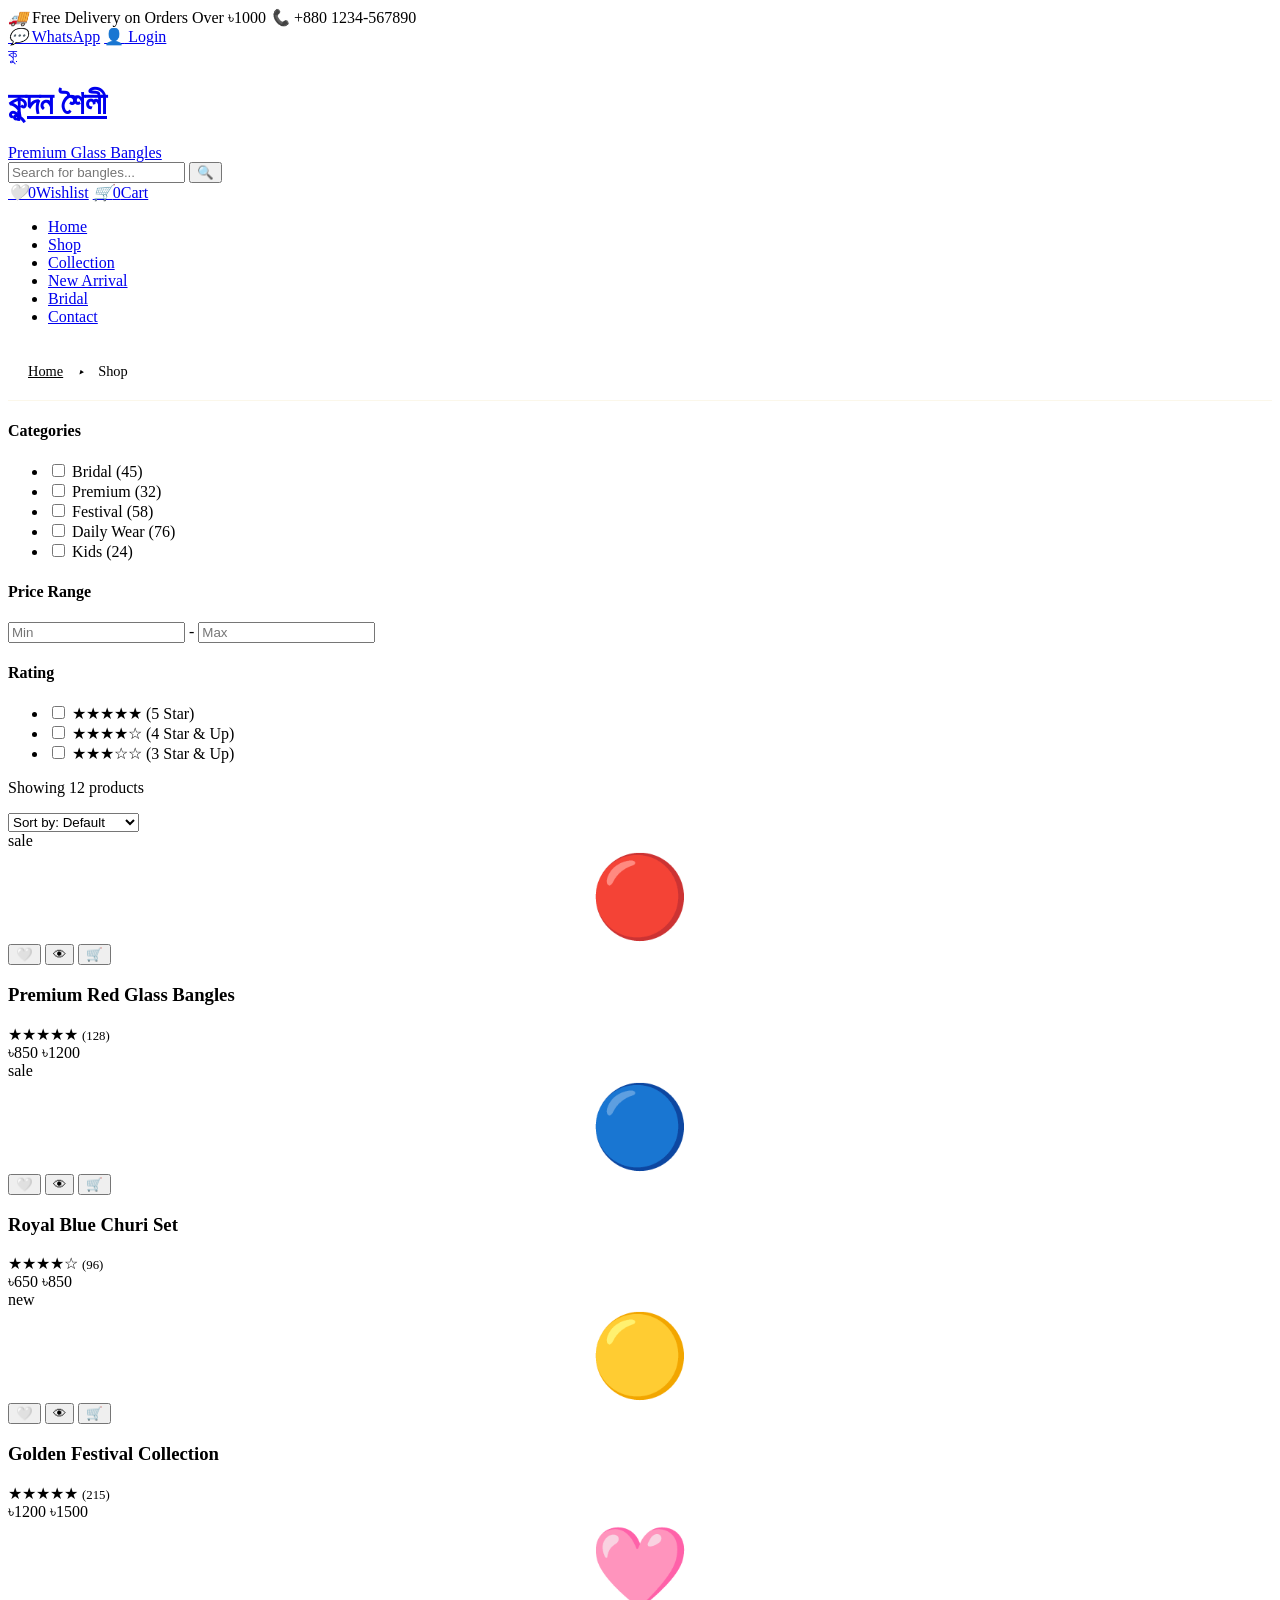
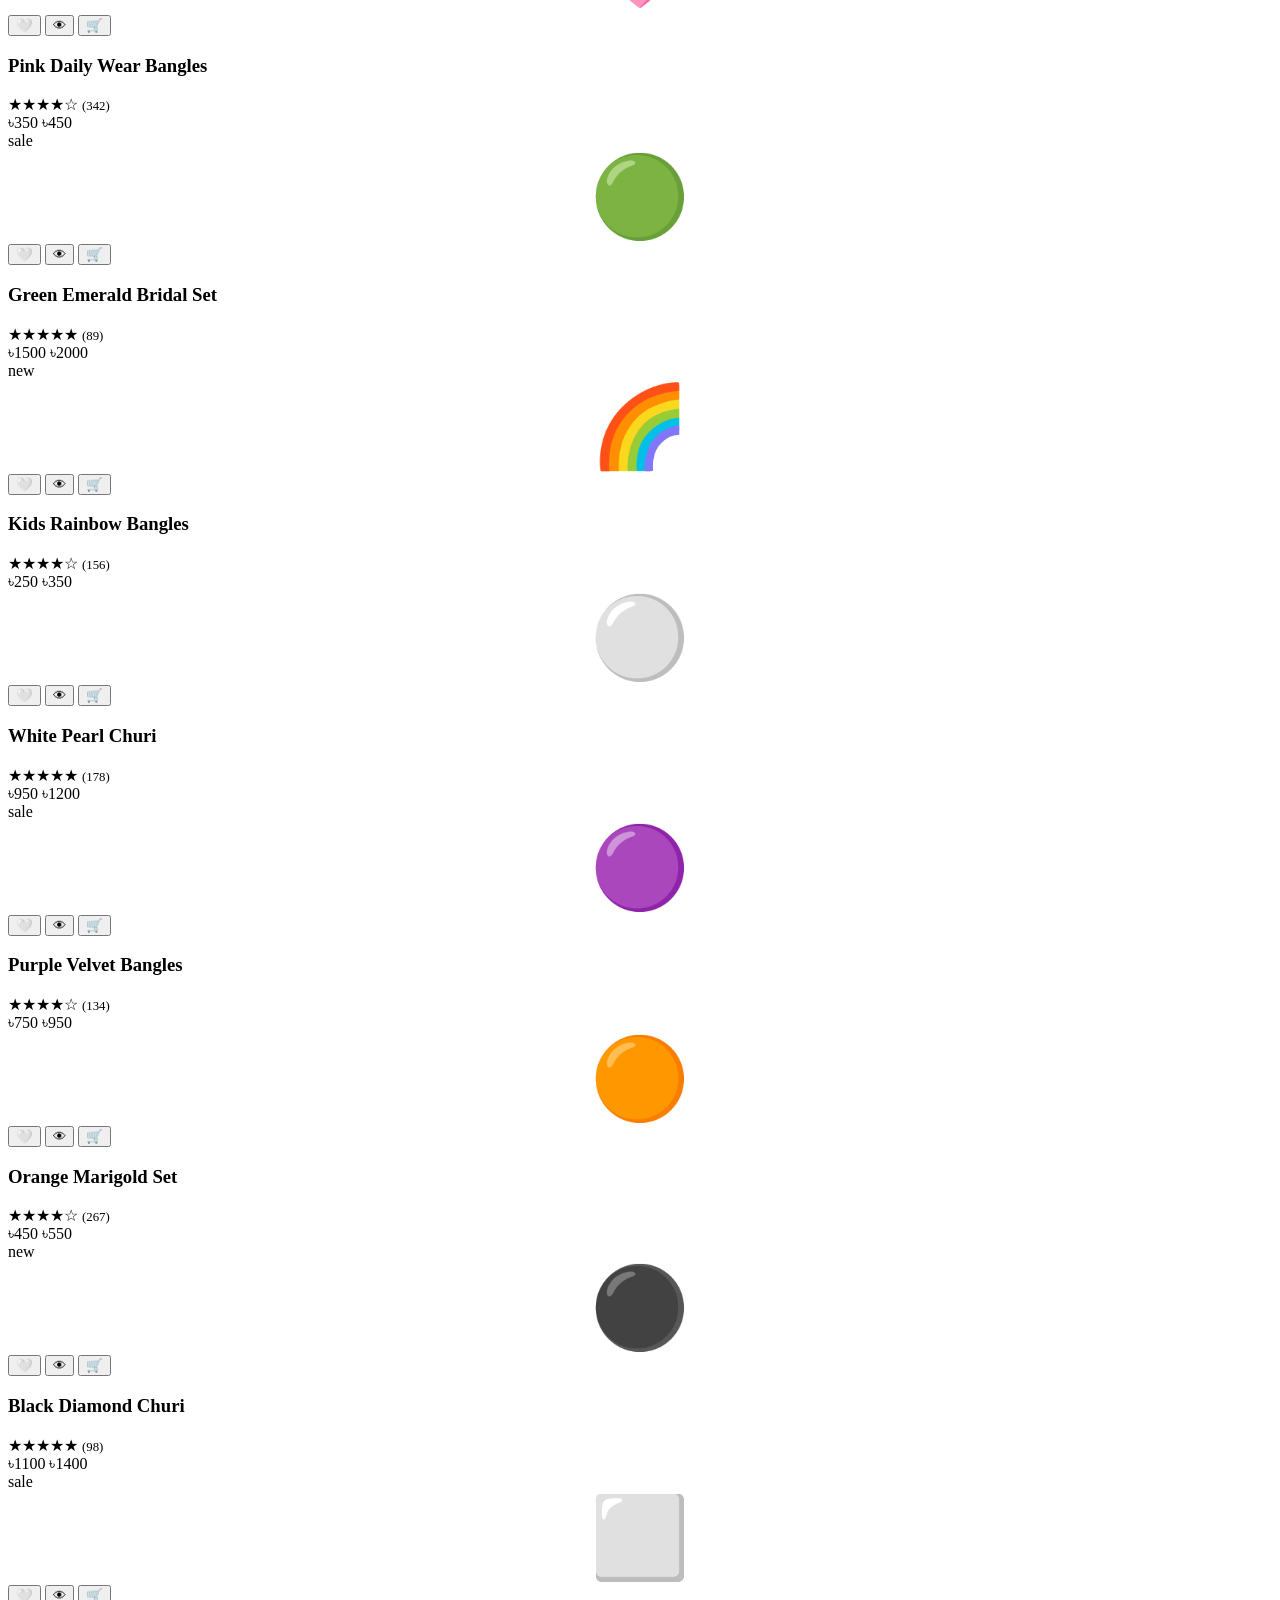
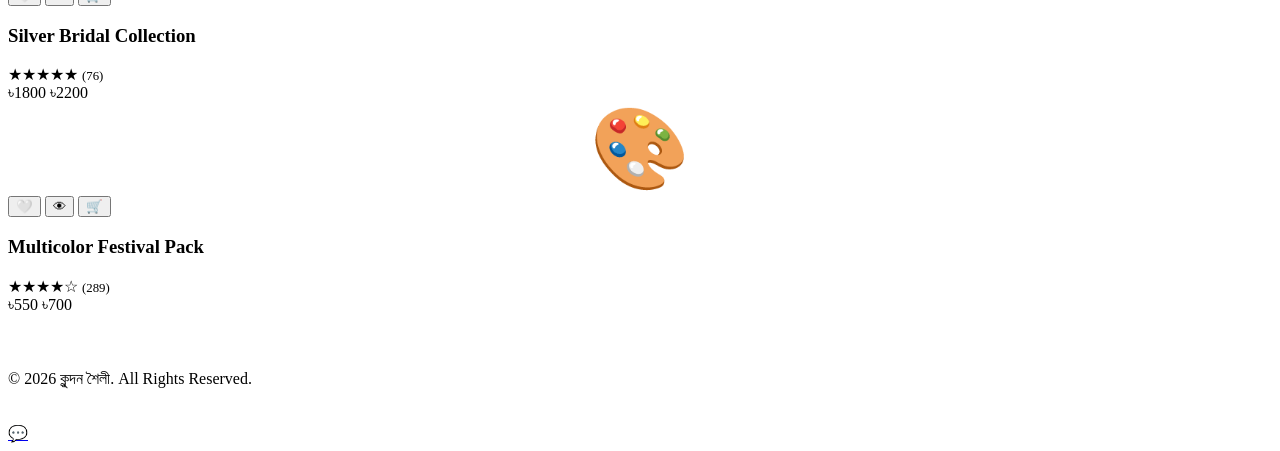
<file: checkout.html>
<!DOCTYPE html>
<html lang="bn">
<head>
    <meta charset="UTF-8">
    <meta name="viewport" content="width=device-width, initial-scale=1.0">
    <title>Checkout | কুন্দন শৈলী</title>
    <link rel="stylesheet" href="css/style.css">
</head>
<body>
    <div class="top-bar">
        <div class="top-bar-content">
            <div class="top-bar-left"><span><i>🔒</i> Secure Checkout</span></div>
            <div class="top-bar-right"><a href="login.html" class="auth-link"><i>👤</i> Login</a></div>
        </div>
    </div>

    <header class="header">
        <div class="header-content">
            <a href="index.html" class="logo">
                <div class="logo-icon">কু</div>
                <div class="logo-text"><h1>কুন্দন শৈলী</h1><span>Premium Glass Bangles</span></div>
            </a>
            <div class="header-actions">
                <a href="cart.html" class="header-action"><i>🛒</i><span class="badge cart-count">0</span><span>Cart</span></a>
            </div>
        </div>
    </header>

    <div class="breadcrumb">
        <div class="breadcrumb-content">
            <a href="index.html">Home</a> <i>▸</i> <a href="cart.html">Cart</a> <i>▸</i> <span>Checkout</span>
        </div>
    </div>

    <section class="section">
        <div class="container">
            <div class="section-header">
                <h2>Checkout</h2>
                <p>Complete your order by filling in the details below</p>
            </div>
            <div class="checkout-layout">
                <div class="checkout-form">
                    <form id="checkoutForm" onsubmit="placeOrder(event)">
                        <div class="form-section">
                            <h3>👤 Contact Information</h3>
                            <div class="form-row">
                                <div class="form-group"><label>Full Name *</label><input type="text" id="cName" required placeholder="Your full name"></div>
                                <div class="form-group"><label>Phone Number *</label><input type="tel" id="cPhone" required placeholder="01XXXXXXXXX"></div>
                            </div>
                            <div class="form-group"><label>Email Address</label><input type="email" id="cEmail" placeholder="your@email.com"></div>
                        </div>

                        <div class="form-section">
                            <h3>📍 Shipping Address</h3>
                            <div class="form-group"><label>Full Address *</label><textarea id="cAddress" rows="3" required placeholder="House, Road, Area"></textarea></div>
                            <div class="form-row">
                                <div class="form-group"><label>District *</label><input type="text" id="cDistrict" required placeholder="e.g. Dhaka"></div>
                                <div class="form-group"><label>Division *</label>
                                    <select id="cDivision" required>
                                        <option value="">Select Division</option>
                                        <option>Dhaka</option><option>Chittagong</option><option>Sylhet</option>
                                        <option>Rajshahi</option><option>Khulna</option><option>Barisal</option>
                                        <option>Rangpur</option><option>Mymensingh</option>
                                    </select>
                                </div>
                            </div>
                        </div>

                        <div class="form-section">
                            <h3>💳 Payment Method</h3>
                            <div class="payment-methods">
                                <label class="payment-method active">
                                    <input type="radio" name="payment" value="cod" checked onchange="selectPayment(this)">
                                    <span style="font-size: 1.5rem;">💵</span>
                                    <span>Cash on Delivery</span>
                                </label>
                                <label class="payment-method">
                                    <input type="radio" name="payment" value="bkash" onchange="selectPayment(this)">
                                    <span style="font-size: 1.5rem;">📱</span>
                                    <span>bKash</span>
                                </label>
                                <label class="payment-method">
                                    <input type="radio" name="payment" value="nagad" onchange="selectPayment(this)">
                                    <span style="font-size: 1.5rem;">💰</span>
                                    <span>Nagad</span>
                                </label>
                                <label class="payment-method">
                                    <input type="radio" name="payment" value="ssl" onchange="selectPayment(this)">
                                    <span style="font-size: 1.5rem;">💳</span>
                                    <span>SSLCommerz (Card/Bank)</span>
                                </label>
                            </div>
                        </div>

                        <button type="submit" class="btn btn-primary btn-block" style="margin-top: 20px; padding: 18px;"><span>✓</span> Place Order</button>
                    </form>
                </div>

                <div class="cart-summary">
                    <h3>Order Summary</h3>
                    <div id="checkoutItems"></div>
                    <div class="summary-row" style="margin-top: 20px; padding-top: 20px; border-top: 1px solid rgba(212, 175, 55, 0.2);"><span>Subtotal</span><span id="chkSubtotal">৳0</span></div>
                    <div class="summary-row"><span>Shipping</span><span id="chkShipping">৳0</span></div>
                    <div class="summary-row total"><span>Total</span><span id="chkTotal">৳0</span></div>
                </div>
            </div>
        </div>
    </section>

    <footer class="footer" style="padding: 40px 0 20px;">
        <div class="container">
            <div class="footer-bottom" style="border-top: none; padding-top: 0;">
                <p>© 2026 কুন্দন শৈলী. All Rights Reserved.</p>
            </div>
        </div>
    </footer>

    <script src="js/main.js"></script>
    <script>
        function renderCheckoutSummary() {
            const cart = Cart.get();
            const container = document.getElementById('checkoutItems');

            if (cart.length === 0) {
                window.location.href = 'shop.html';
                return;
            }

            container.innerHTML = cart.map(item => `
                <div style="display: flex; gap: 15px; margin-bottom: 15px; padding-bottom: 15px; border-bottom: 1px solid rgba(212, 175, 55, 0.1);">
                    <div style="width: 60px; height: 60px; background: var(--black); border-radius: 10px; display: flex; align-items: center; justify-content: center; font-size: 1.5rem;">${item.image}</div>
                    <div style="flex: 1;">
                        <div style="color: var(--white); font-weight: 500; font-size: 0.9rem;">${item.name}</div>
                        <div style="color: var(--gray); font-size: 0.8rem;">Qty: ${item.quantity}</div>
                    </div>
                    <div style="color: var(--gold); font-weight: 600;">৳${item.price * item.quantity}</div>
                </div>
            `).join('');

            const subtotal = Cart.getTotal();
            const shipping = subtotal >= 1000 ? 0 : 60;
            document.getElementById('chkSubtotal').textContent = '৳' + subtotal;
            document.getElementById('chkShipping').textContent = shipping === 0 ? 'FREE' : '৳' + shipping;
            document.getElementById('chkTotal').textContent = '৳' + (subtotal + shipping);
        }

        function selectPayment(radio) {
            document.querySelectorAll('.payment-method').forEach(pm => pm.classList.remove('active'));
            radio.closest('.payment-method').classList.add('active');
        }

        function placeOrder(e) {
            e.preventDefault();
            const cart = Cart.get();
            if (cart.length === 0) {
                Toast.show('Your cart is empty!', 'error');
                return;
            }

            const orderData = {
                customer: {
                    name: document.getElementById('cName').value,
                    phone: document.getElementById('cPhone').value,
                    email: document.getElementById('cEmail').value,
                    address: document.getElementById('cAddress').value,
                    district: document.getElementById('cDistrict').value,
                    division: document.getElementById('cDivision').value
                },
                items: cart,
                payment: document.querySelector('input[name="payment"]:checked').value,
                subtotal: Cart.getTotal(),
                shipping: Cart.getTotal() >= 1000 ? 0 : 60,
                total: Cart.getTotal() + (Cart.getTotal() >= 1000 ? 0 : 60)
            };

            const order = Order.place(orderData);
            Toast.show('Order placed successfully!', 'success');
            setTimeout(() => {
                window.location.href = `track-order.html?id=${order.id}`;
            }, 1500);
        }

        renderCheckoutSummary();
    </script>
</body>
</html>
</file>
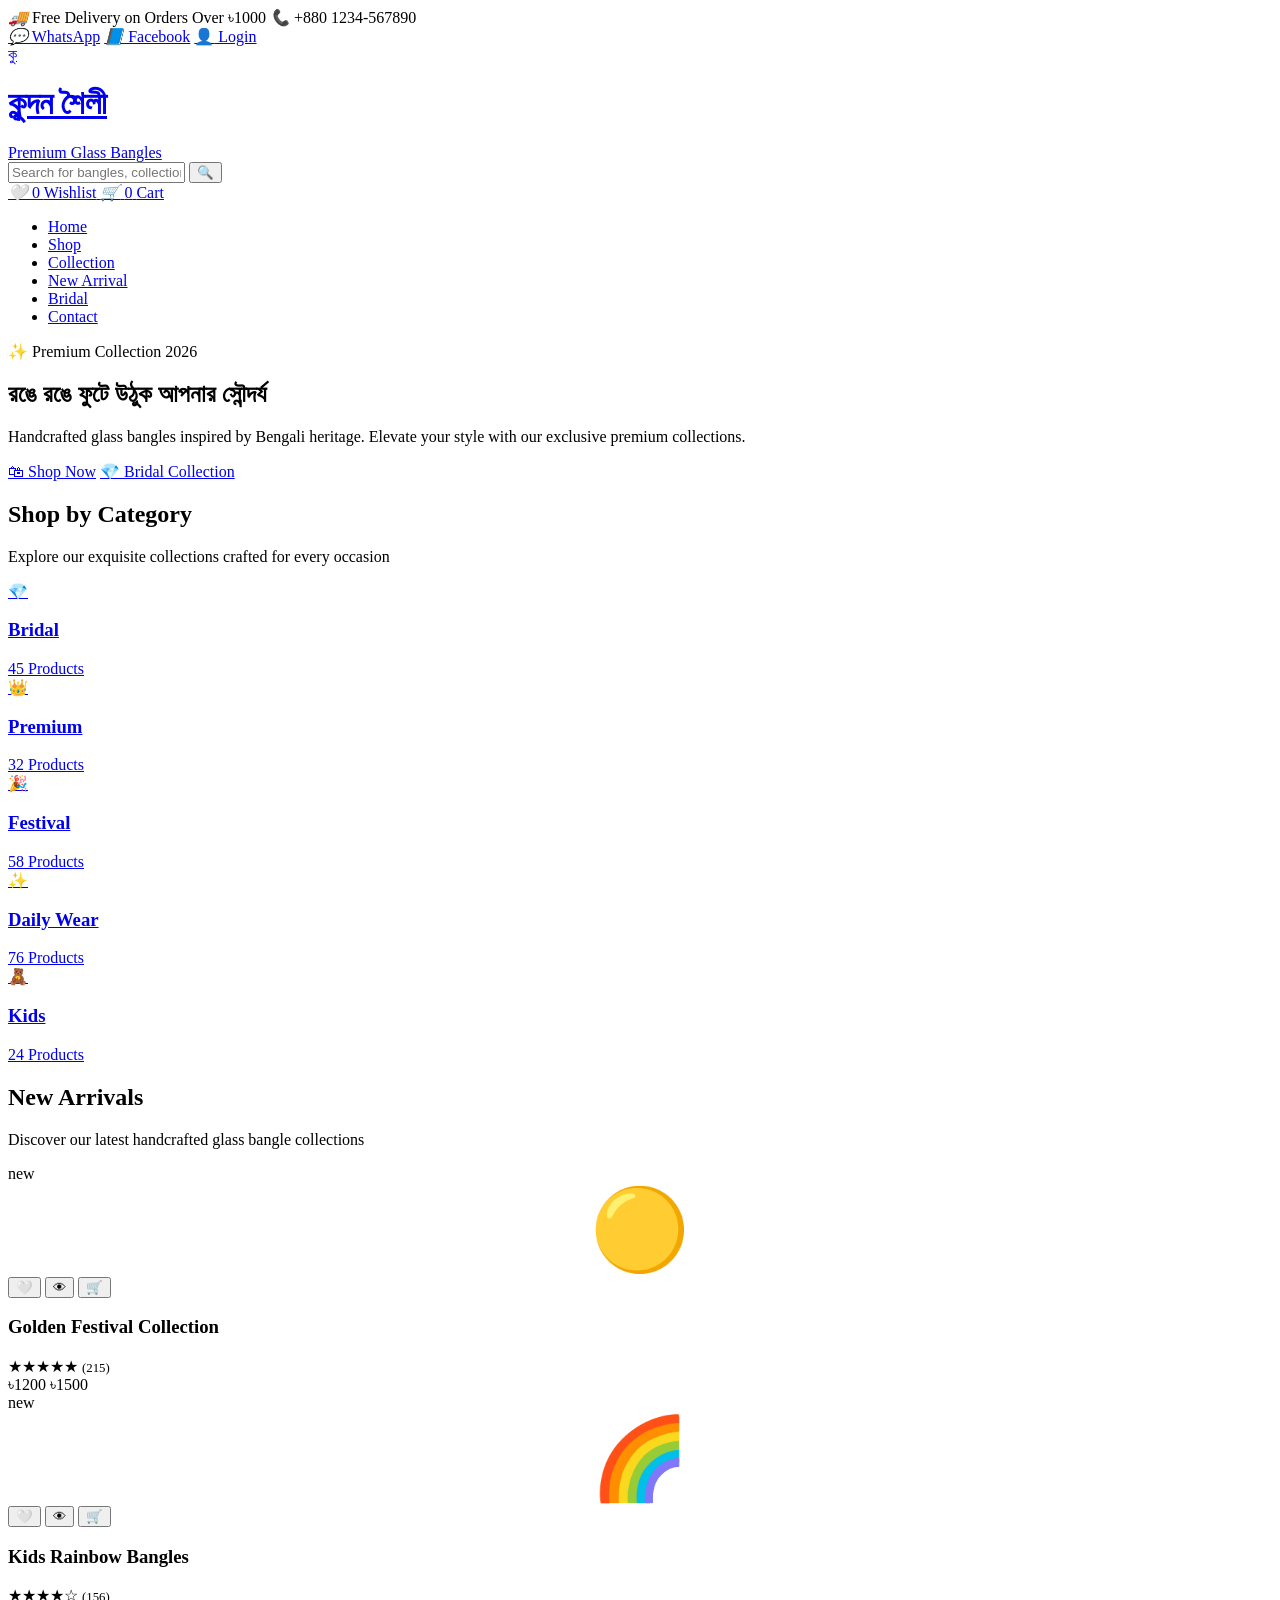
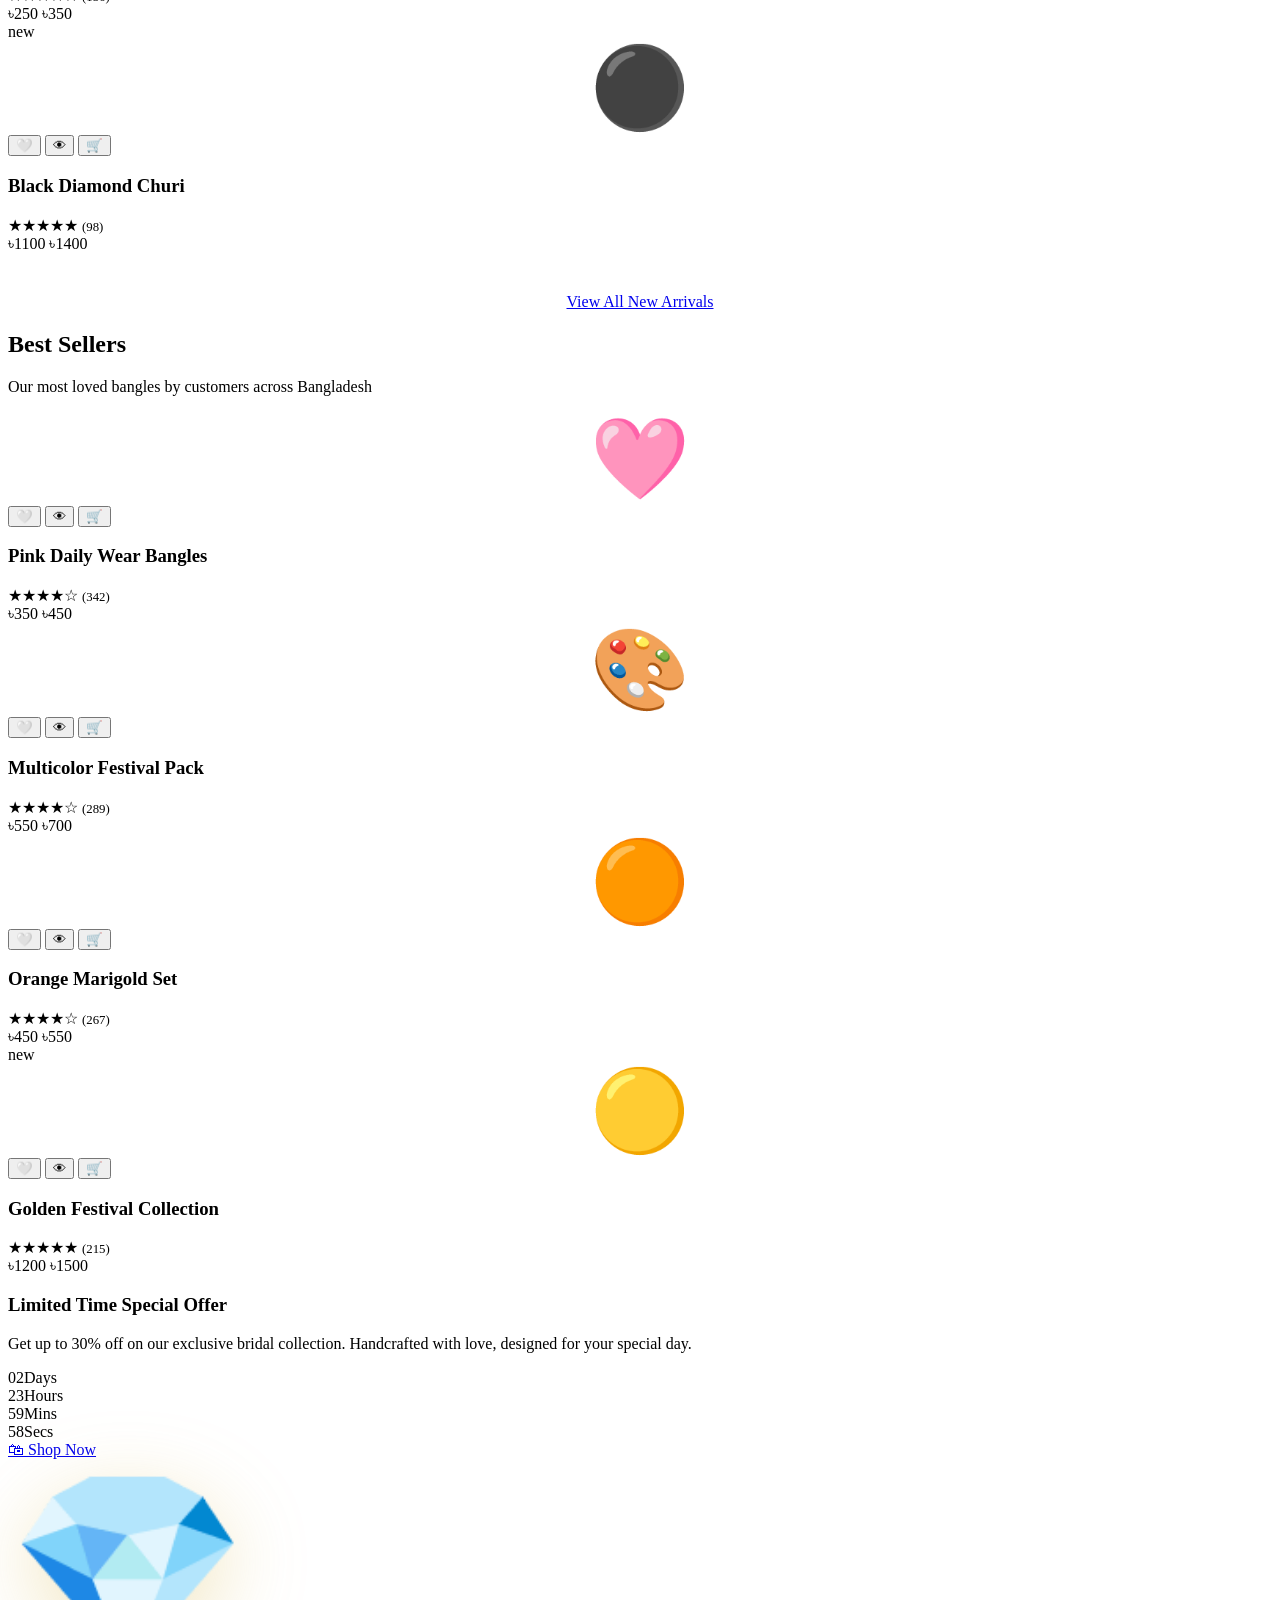
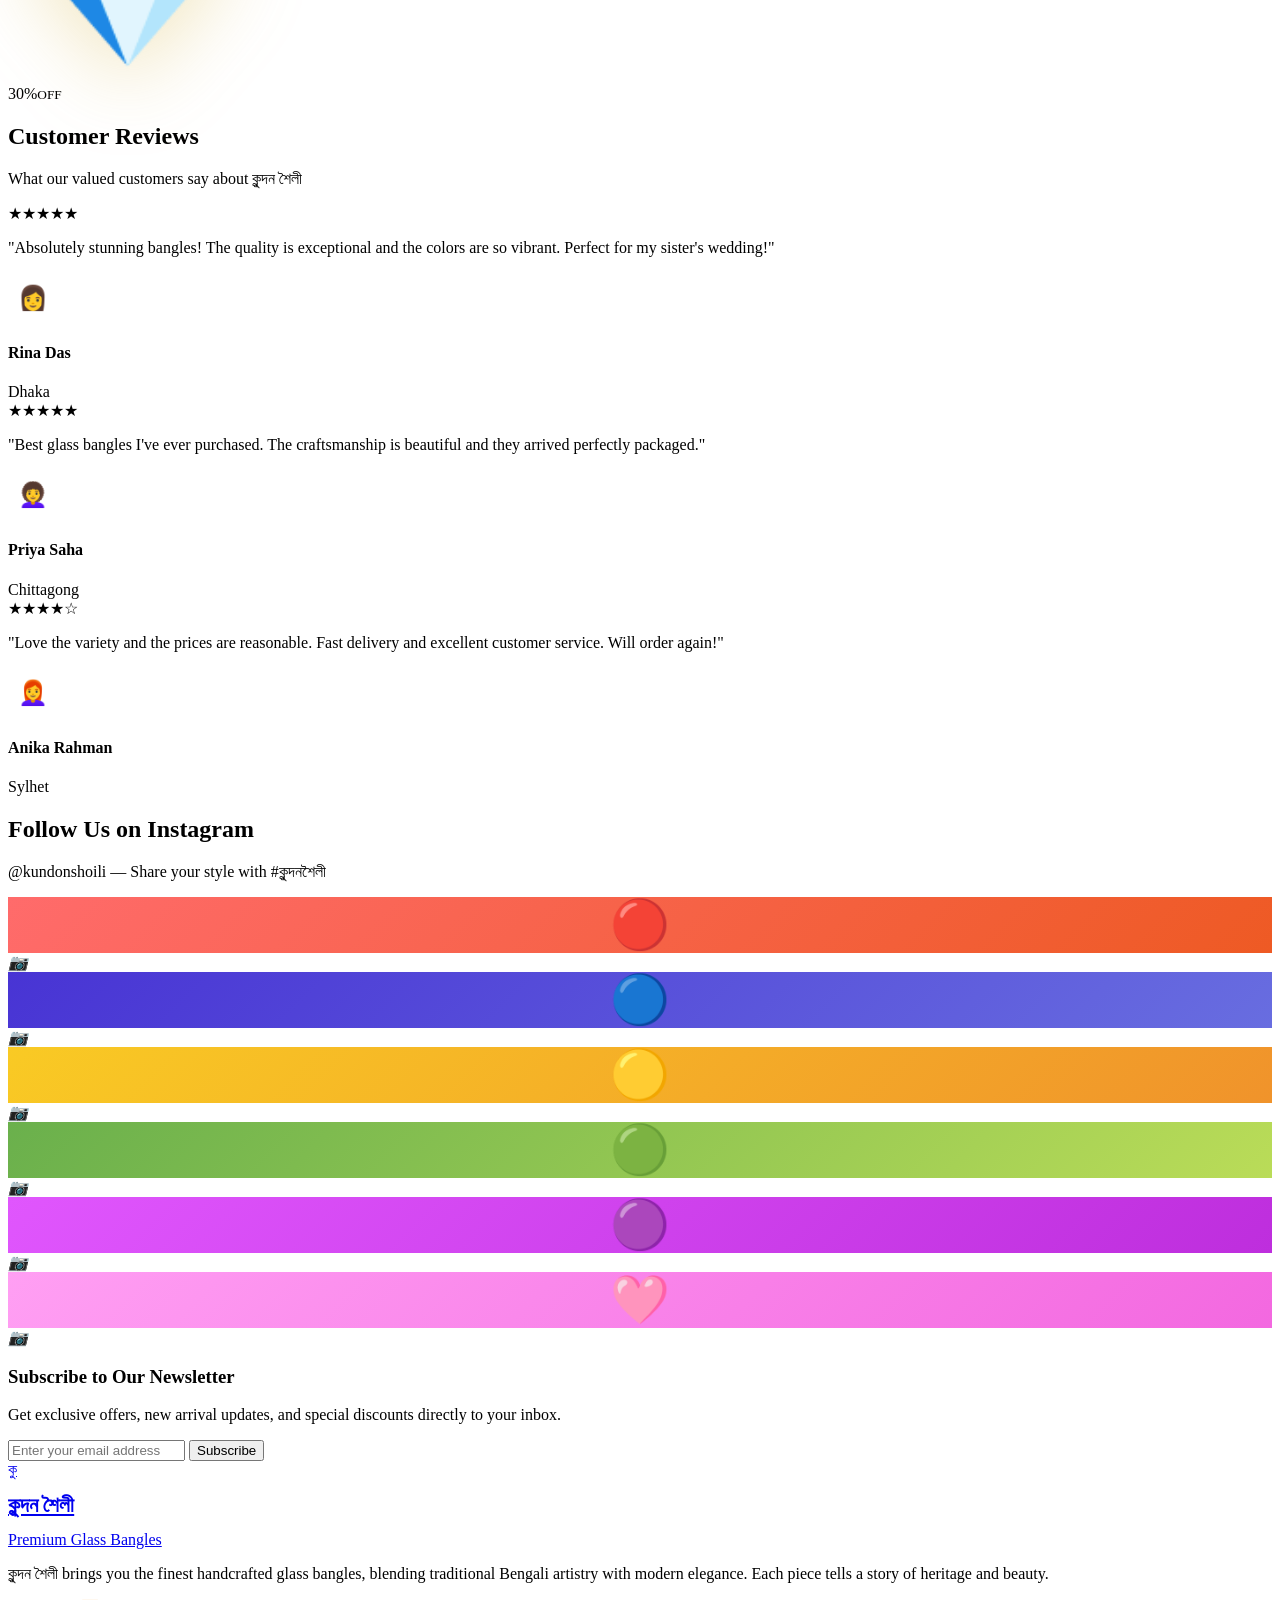
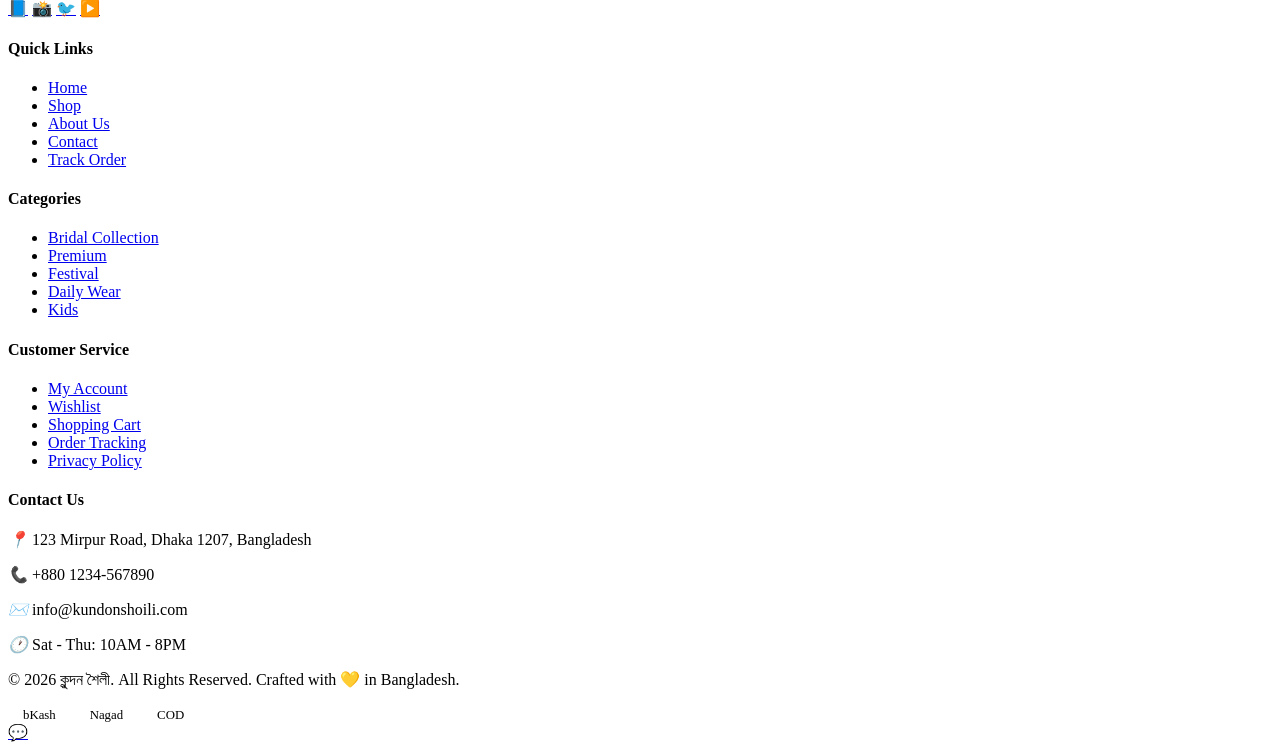
<file: index .html>
<!DOCTYPE html>
<html lang="bn">
<head>
    <meta charset="UTF-8">
    <meta name="viewport" content="width=device-width, initial-scale=1.0">
    <title>কুন্দন শৈলী | Premium Glass Bangles</title>
    <link rel="stylesheet" href="css/style.css">
    <link rel="stylesheet" href="https://cdnjs.cloudflare.com/ajax/libs/font-awesome/6.4.0/css/all.min.css">
</head>
<body>
    <!-- Top Bar -->
    <div class="top-bar">
        <div class="top-bar-content">
            <div class="top-bar-left">
                <span><i>🚚</i> Free Delivery on Orders Over ৳1000</span>
                <span><i>📞</i> +880 1234-567890</span>
            </div>
            <div class="top-bar-right">
                <a href="https://wa.me/8801234567890" target="_blank"><i>💬</i> WhatsApp</a>
                <a href="#"><i>📘</i> Facebook</a>
                <a href="login.html" class="auth-link"><i>👤</i> Login</a>
            </div>
        </div>
    </div>

    <!-- Header -->
    <header class="header">
        <div class="header-content">
            <a href="index.html" class="logo">
                <div class="logo-icon">কু</div>
                <div class="logo-text">
                    <h1>কুন্দন শৈলী</h1>
                    <span>Premium Glass Bangles</span>
                </div>
            </a>
            <div class="header-center">
                <div class="search-box">
                    <input type="text" placeholder="Search for bangles, collections...">
                    <button>🔍</button>
                </div>
            </div>
            <div class="header-actions">
                <a href="wishlist.html" class="header-action">
                    <i>🤍</i>
                    <span class="badge wishlist-count">0</span>
                    <span>Wishlist</span>
                </a>
                <a href="cart.html" class="header-action">
                    <i>🛒</i>
                    <span class="badge cart-count">0</span>
                    <span>Cart</span>
                </a>
            </div>
            <div class="mobile-toggle">
                <span></span><span></span><span></span>
            </div>
        </div>
        <nav class="nav-menu">
            <div class="nav-menu-content">
                <ul>
                    <li><a href="index.html" class="active">Home</a></li>
                    <li><a href="shop.html">Shop</a></li>
                    <li><a href="shop.html?category=bridal">Collection</a></li>
                    <li><a href="shop.html?sort=new">New Arrival</a></li>
                    <li><a href="shop.html?category=bridal">Bridal</a></li>
                    <li><a href="contact.html">Contact</a></li>
                </ul>
            </div>
        </nav>
    </header>

    <!-- Hero Section -->
    <section class="hero">
        <div class="hero-pattern"></div>
        <div class="hero-content">
            <div class="hero-badge">✨ Premium Collection 2026</div>
            <h2>রঙে রঙে ফুটে উঠুক <span>আপনার সৌন্দর্য</span></h2>
            <p>Handcrafted glass bangles inspired by Bengali heritage. Elevate your style with our exclusive premium collections.</p>
            <div class="hero-buttons">
                <a href="shop.html" class="btn btn-primary"><span>🛍</span> Shop Now</a>
                <a href="shop.html?category=bridal" class="btn btn-outline"><span>💎</span> Bridal Collection</a>
            </div>
        </div>
    </section>

    <!-- Categories -->
    <section class="section">
        <div class="container">
            <div class="section-header">
                <h2>Shop by Category</h2>
                <p>Explore our exquisite collections crafted for every occasion</p>
            </div>
            <div class="categories-grid">
                <a href="shop.html?category=bridal" class="category-card">
                    <div class="category-icon">💎</div>
                    <div class="category-info">
                        <h3>Bridal</h3>
                        <span>45 Products</span>
                    </div>
                </a>
                <a href="shop.html?category=premium" class="category-card">
                    <div class="category-icon">👑</div>
                    <div class="category-info">
                        <h3>Premium</h3>
                        <span>32 Products</span>
                    </div>
                </a>
                <a href="shop.html?category=festival" class="category-card">
                    <div class="category-icon">🎉</div>
                    <div class="category-info">
                        <h3>Festival</h3>
                        <span>58 Products</span>
                    </div>
                </a>
                <a href="shop.html?category=daily" class="category-card">
                    <div class="category-icon">✨</div>
                    <div class="category-info">
                        <h3>Daily Wear</h3>
                        <span>76 Products</span>
                    </div>
                </a>
                <a href="shop.html?category=kids" class="category-card">
                    <div class="category-icon">🧸</div>
                    <div class="category-info">
                        <h3>Kids</h3>
                        <span>24 Products</span>
                    </div>
                </a>
            </div>
        </div>
    </section>

    <!-- New Arrivals -->
    <section class="section" style="background: linear-gradient(180deg, var(--black) 0%, var(--black-light) 100%);">
        <div class="container">
            <div class="section-header">
                <h2>New Arrivals</h2>
                <p>Discover our latest handcrafted glass bangle collections</p>
            </div>
            <div class="products-grid" id="newArrivals"></div>
            <div style="text-align: center; margin-top: 40px;">
                <a href="shop.html?sort=new" class="btn btn-outline">View All New Arrivals</a>
            </div>
        </div>
    </section>

    <!-- Best Sellers -->
    <section class="section">
        <div class="container">
            <div class="section-header">
                <h2>Best Sellers</h2>
                <p>Our most loved bangles by customers across Bangladesh</p>
            </div>
            <div class="products-grid" id="bestSellers"></div>
        </div>
    </section>

    <!-- Special Offer -->
    <section class="section" style="background: linear-gradient(180deg, var(--black-light) 0%, var(--black) 100%);">
        <div class="container">
            <div class="special-offer">
                <div class="offer-content">
                    <h3>Limited Time <span>Special Offer</span></h3>
                    <p>Get up to 30% off on our exclusive bridal collection. Handcrafted with love, designed for your special day.</p>
                    <div class="countdown">
                        <div class="countdown-item"><span class="number">03</span><span class="label">Days</span></div>
                        <div class="countdown-item"><span class="number">12</span><span class="label">Hours</span></div>
                        <div class="countdown-item"><span class="number">45</span><span class="label">Mins</span></div>
                        <div class="countdown-item"><span class="number">30</span><span class="label">Secs</span></div>
                    </div>
                    <a href="shop.html?category=bridal" class="btn btn-primary"><span>🛍</span> Shop Now</a>
                </div>
                <div class="offer-image">
                    <div style="font-size: 12rem; filter: drop-shadow(0 20px 40px rgba(212, 175, 55, 0.3));">💎</div>
                    <div class="discount-badge"><span>30%</span><small>OFF</small></div>
                </div>
            </div>
        </div>
    </section>

    <!-- Reviews -->
    <section class="section">
        <div class="container">
            <div class="section-header">
                <h2>Customer Reviews</h2>
                <p>What our valued customers say about কুন্দন শৈলী</p>
            </div>
            <div class="reviews-grid">
                <div class="review-card">
                    <div class="review-stars">★★★★★</div>
                    <p class="review-text">"Absolutely stunning bangles! The quality is exceptional and the colors are so vibrant. Perfect for my sister's wedding!"</p>
                    <div class="review-author">
                        <div style="width: 50px; height: 50px; border-radius: 50%; background: linear-gradient(135deg, var(--gold), var(--gold-dark)); display: flex; align-items: center; justify-content: center; font-size: 1.5rem;">👩</div>
                        <div><h4>Rina Das</h4><span>Dhaka</span></div>
                    </div>
                </div>
                <div class="review-card">
                    <div class="review-stars">★★★★★</div>
                    <p class="review-text">"Best glass bangles I've ever purchased. The craftsmanship is beautiful and they arrived perfectly packaged."</p>
                    <div class="review-author">
                        <div style="width: 50px; height: 50px; border-radius: 50%; background: linear-gradient(135deg, var(--gold), var(--gold-dark)); display: flex; align-items: center; justify-content: center; font-size: 1.5rem;">👩‍🦱</div>
                        <div><h4>Priya Saha</h4><span>Chittagong</span></div>
                    </div>
                </div>
                <div class="review-card">
                    <div class="review-stars">★★★★☆</div>
                    <p class="review-text">"Love the variety and the prices are reasonable. Fast delivery and excellent customer service. Will order again!"</p>
                    <div class="review-author">
                        <div style="width: 50px; height: 50px; border-radius: 50%; background: linear-gradient(135deg, var(--gold), var(--gold-dark)); display: flex; align-items: center; justify-content: center; font-size: 1.5rem;">👩‍🦰</div>
                        <div><h4>Anika Rahman</h4><span>Sylhet</span></div>
                    </div>
                </div>
            </div>
        </div>
    </section>

    <!-- Instagram Gallery -->
    <section class="section" style="background: linear-gradient(180deg, var(--black) 0%, var(--black-light) 100%);">
        <div class="container">
            <div class="section-header">
                <h2>Follow Us on Instagram</h2>
                <p>@kundonshoili — Share your style with #কুন্দনশৈলী</p>
            </div>
            <div class="instagram-grid">
                <div class="instagram-item"><div style="width: 100%; height: 100%; background: linear-gradient(135deg, #ff6b6b, #ee5a24); display: flex; align-items: center; justify-content: center; font-size: 3rem;">🔴</div><div class="instagram-overlay"><i>📷</i></div></div>
                <div class="instagram-item"><div style="width: 100%; height: 100%; background: linear-gradient(135deg, #4834d4, #686de0); display: flex; align-items: center; justify-content: center; font-size: 3rem;">🔵</div><div class="instagram-overlay"><i>📷</i></div></div>
                <div class="instagram-item"><div style="width: 100%; height: 100%; background: linear-gradient(135deg, #f9ca24, #f0932b); display: flex; align-items: center; justify-content: center; font-size: 3rem;">🟡</div><div class="instagram-overlay"><i>📷</i></div></div>
                <div class="instagram-item"><div style="width: 100%; height: 100%; background: linear-gradient(135deg, #6ab04c, #badc58); display: flex; align-items: center; justify-content: center; font-size: 3rem;">🟢</div><div class="instagram-overlay"><i>📷</i></div></div>
                <div class="instagram-item"><div style="width: 100%; height: 100%; background: linear-gradient(135deg, #e056fd, #be2edd); display: flex; align-items: center; justify-content: center; font-size: 3rem;">🟣</div><div class="instagram-overlay"><i>📷</i></div></div>
                <div class="instagram-item"><div style="width: 100%; height: 100%; background: linear-gradient(135deg, #ff9ff3, #f368e0); display: flex; align-items: center; justify-content: center; font-size: 3rem;">🩷</div><div class="instagram-overlay"><i>📷</i></div></div>
            </div>
        </div>
    </section>

    <!-- Newsletter -->
    <section class="section">
        <div class="container">
            <div class="newsletter">
                <h3>Subscribe to Our Newsletter</h3>
                <p>Get exclusive offers, new arrival updates, and special discounts directly to your inbox.</p>
                <form class="newsletter-form" onsubmit="event.preventDefault(); Toast.show('Thank you for subscribing!', 'success'); this.reset();">
                    <input type="email" placeholder="Enter your email address" required>
                    <button type="submit" class="btn btn-primary">Subscribe</button>
                </form>
            </div>
        </div>
    </section>

    <!-- Footer -->
    <footer class="footer">
        <div class="container">
            <div class="footer-grid">
                <div class="footer-brand">
                    <a href="index.html" class="logo">
                        <div class="logo-icon">কু</div>
                        <div class="logo-text">
                            <h1 style="font-size: 1.3rem;">কুন্দন শৈলী</h1>
                            <span>Premium Glass Bangles</span>
                        </div>
                    </a>
                    <p>কুন্দন শৈলী brings you the finest handcrafted glass bangles, blending traditional Bengali artistry with modern elegance. Each piece tells a story of heritage and beauty.</p>
                    <div class="footer-social">
                        <a href="#">📘</a>
                        <a href="#">📸</a>
                        <a href="#">🐦</a>
                        <a href="#">▶️</a>
                    </div>
                </div>
                <div class="footer-column">
                    <h4>Quick Links</h4>
                    <ul>
                        <li><a href="index.html">Home</a></li>
                        <li><a href="shop.html">Shop</a></li>
                        <li><a href="about.html">About Us</a></li>
                        <li><a href="contact.html">Contact</a></li>
                        <li><a href="track-order.html">Track Order</a></li>
                    </ul>
                </div>
                <div class="footer-column">
                    <h4>Categories</h4>
                    <ul>
                        <li><a href="shop.html?category=bridal">Bridal Collection</a></li>
                        <li><a href="shop.html?category=premium">Premium</a></li>
                        <li><a href="shop.html?category=festival">Festival</a></li>
                        <li><a href="shop.html?category=daily">Daily Wear</a></li>
                        <li><a href="shop.html?category=kids">Kids</a></li>
                    </ul>
                </div>
                <div class="footer-column">
                    <h4>Customer Service</h4>
                    <ul>
                        <li><a href="account.html">My Account</a></li>
                        <li><a href="wishlist.html">Wishlist</a></li>
                        <li><a href="cart.html">Shopping Cart</a></li>
                        <li><a href="track-order.html">Order Tracking</a></li>
                        <li><a href="#">Privacy Policy</a></li>
                    </ul>
                </div>
                <div class="footer-column footer-contact">
                    <h4>Contact Us</h4>
                    <p><i>📍</i> 123 Mirpur Road, Dhaka 1207, Bangladesh</p>
                    <p><i>📞</i> +880 1234-567890</p>
                    <p><i>✉️</i> info@kundonshoili.com</p>
                    <p><i>🕐</i> Sat - Thu: 10AM - 8PM</p>
                </div>
            </div>
            <div class="footer-bottom">
                <p>© 2026 কুন্দন শৈলী. All Rights Reserved. Crafted with 💛 in Bangladesh.</p>
                <div class="footer-payment">
                    <span style="padding: 5px 15px; background: rgba(255,255,255,0.1); border-radius: 5px; color: var(--gray); font-size: 0.8rem;">bKash</span>
                    <span style="padding: 5px 15px; background: rgba(255,255,255,0.1); border-radius: 5px; color: var(--gray); font-size: 0.8rem;">Nagad</span>
                    <span style="padding: 5px 15px; background: rgba(255,255,255,0.1); border-radius: 5px; color: var(--gray); font-size: 0.8rem;">COD</span>
                </div>
            </div>
        </div>
    </footer>

    <!-- Floating WhatsApp -->
    <a href="https://wa.me/8801234567890" class="whatsapp-float" target="_blank">💬</a>

    <!-- Scroll to Top -->
    <button class="scroll-top">↑</button>

    <script src="js/main.js"></script>
    <script>
        // Render New Arrivals (products with "new" badge)
        const newArrivals = products.filter(p => p.badge === 'new').slice(0, 4);
        Render.products(document.getElementById('newArrivals'), newArrivals);

        // Render Best Sellers (top rated)
        const bestSellers = [...products].sort((a, b) => b.reviews - a.reviews).slice(0, 4);
        Render.products(document.getElementById('bestSellers'), bestSellers);
    </script>
</body>
</html>
</file>
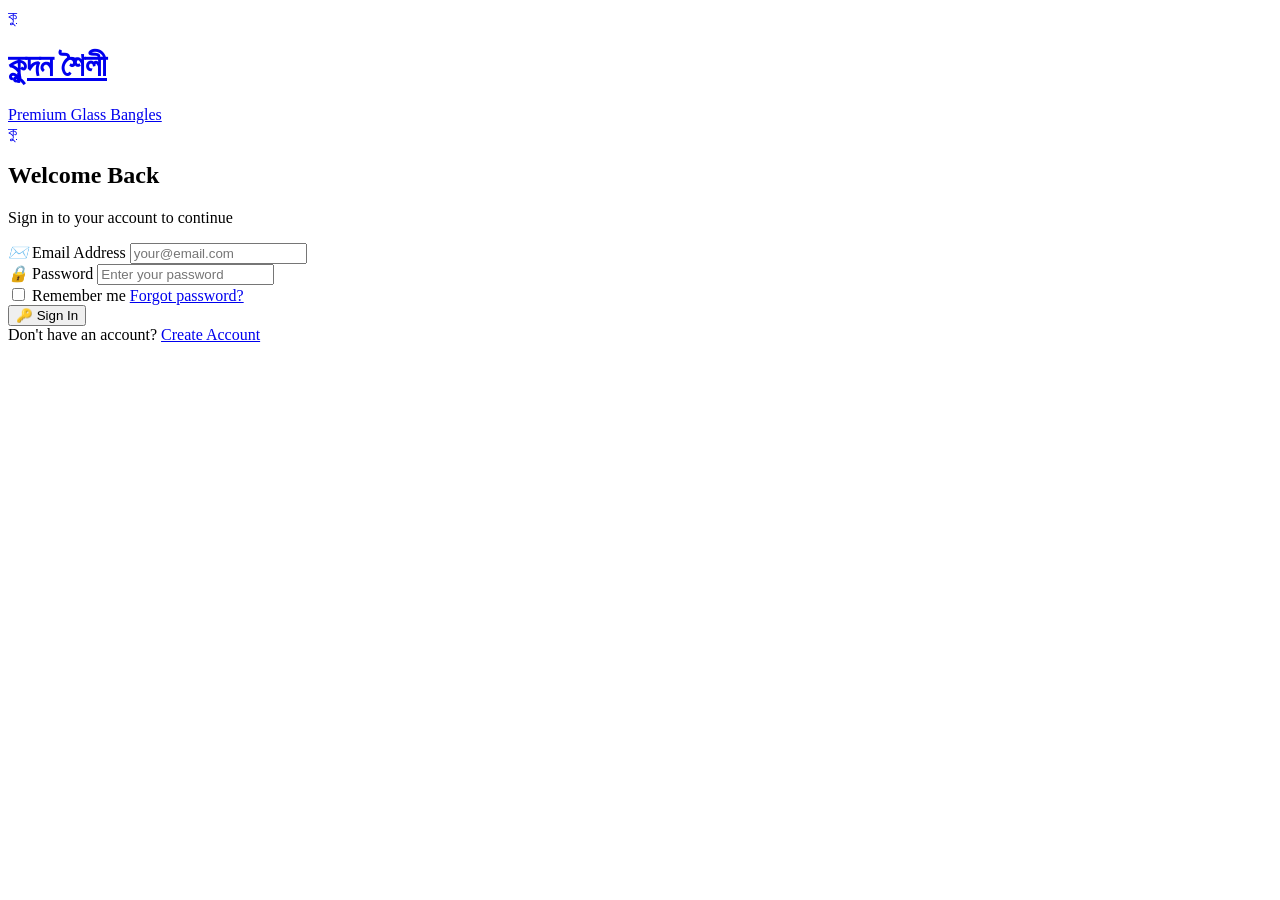
<file: login.html>
<!DOCTYPE html>
<html lang="bn">
<head>
    <meta charset="UTF-8">
    <meta name="viewport" content="width=device-width, initial-scale=1.0">
    <title>Login | কুন্দন শৈলী</title>
    <link rel="stylesheet" href="css/style.css">
</head>
<body>
    <header class="header">
        <div class="header-content">
            <a href="index.html" class="logo">
                <div class="logo-icon">কু</div>
                <div class="logo-text"><h1>কুন্দন শৈলী</h1><span>Premium Glass Bangles</span></div>
            </a>
        </div>
    </header>

    <div class="auth-container">
        <div class="auth-box">
            <div class="auth-header">
                <a href="index.html" class="logo" style="justify-content: center;">
                    <div class="logo-icon">কু</div>
                </a>
                <h2>Welcome Back</h2>
                <p>Sign in to your account to continue</p>
            </div>
            <form class="auth-form" onsubmit="handleLogin(event)">
                <div class="form-group">
                    <label><i>✉️</i> Email Address</label>
                    <input type="email" id="loginEmail" required placeholder="your@email.com">
                </div>
                <div class="form-group">
                    <label><i>🔒</i> Password</label>
                    <input type="password" id="loginPassword" required placeholder="Enter your password">
                </div>
                <div class="remember-forgot">
                    <label><input type="checkbox"> Remember me</label>
                    <a href="#">Forgot password?</a>
                </div>
                <button type="submit" class="btn btn-primary btn-block"><span>🔑</span> Sign In</button>
            </form>
            <div class="auth-footer">
                Don't have an account? <a href="register.html">Create Account</a>
            </div>
        </div>
    </div>

    <script src="js/main.js"></script>
    <script>
        function handleLogin(e) {
            e.preventDefault();
            const email = document.getElementById('loginEmail').value;
            const password = document.getElementById('loginPassword').value;
            if (Auth.login(email, password)) {
                setTimeout(() => window.location.href = 'index.html', 1000);
            }
        }
    </script>
</body>
</html>
</file>
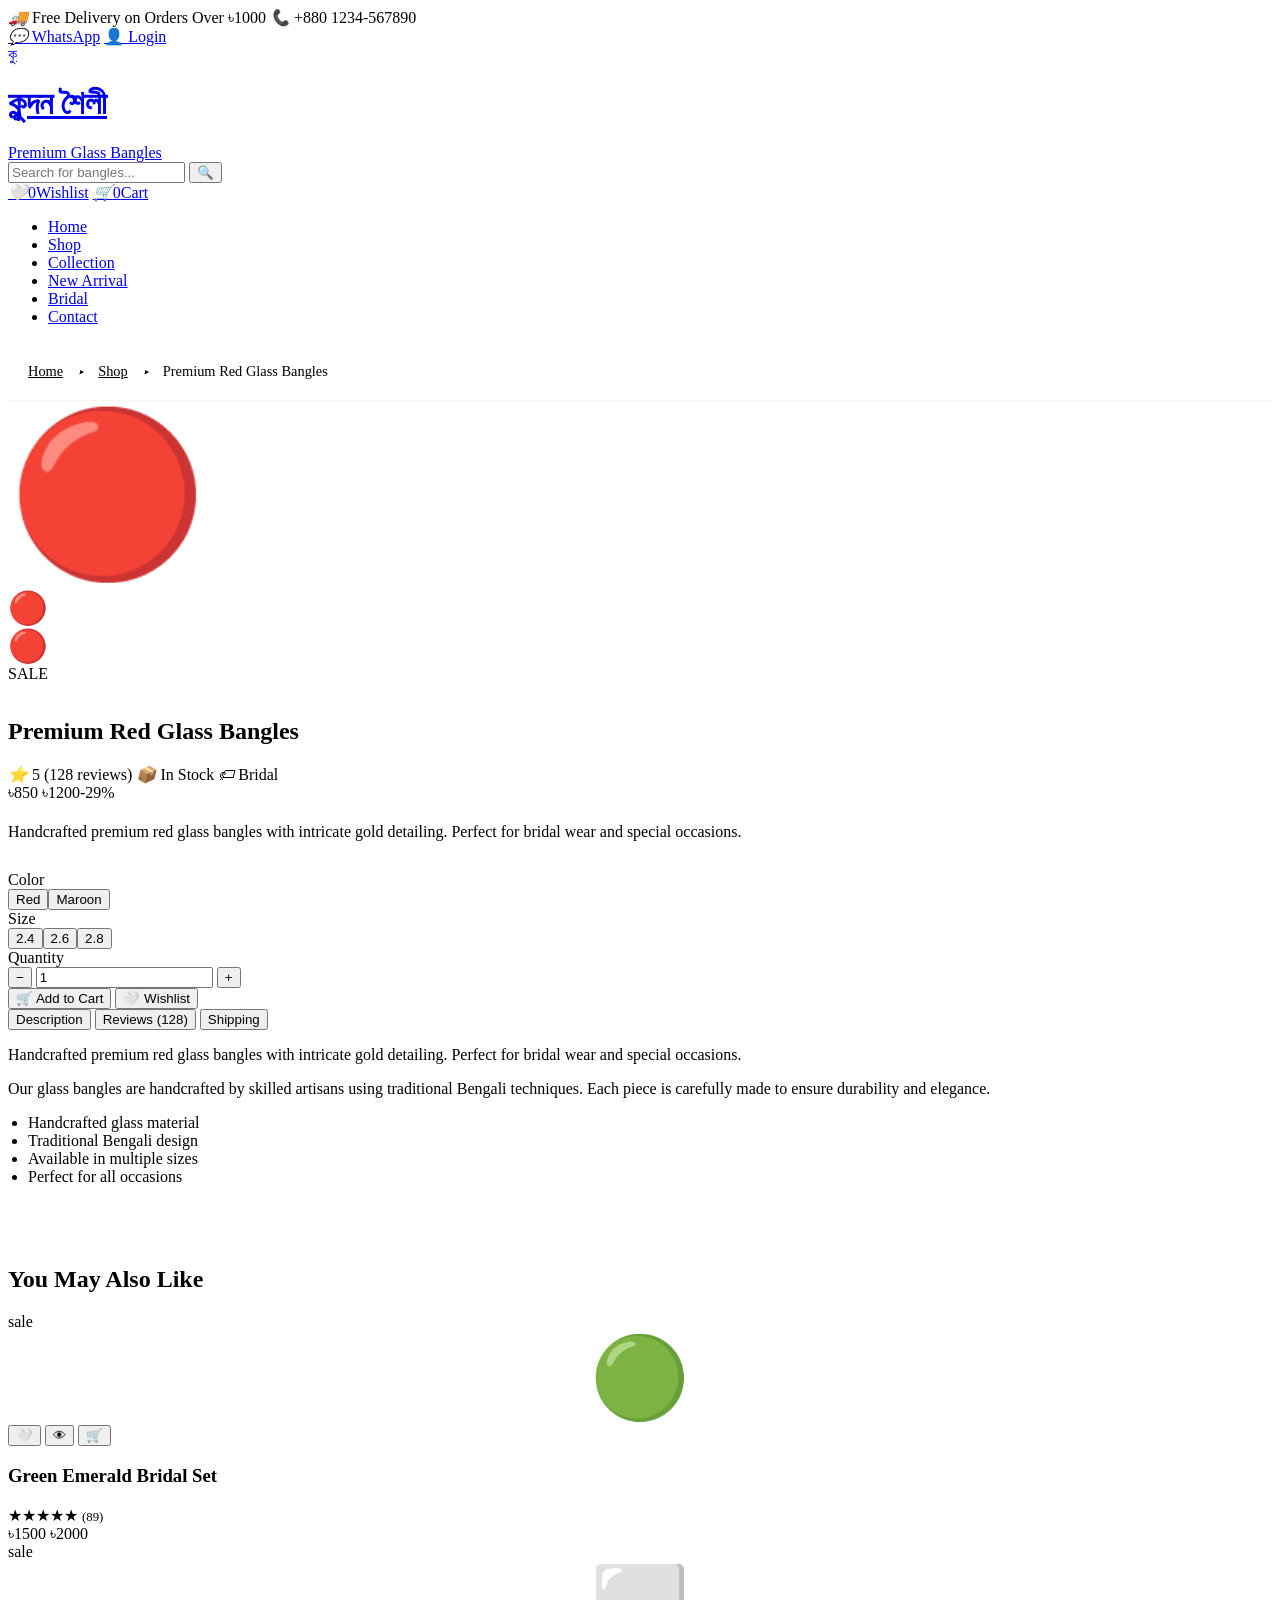
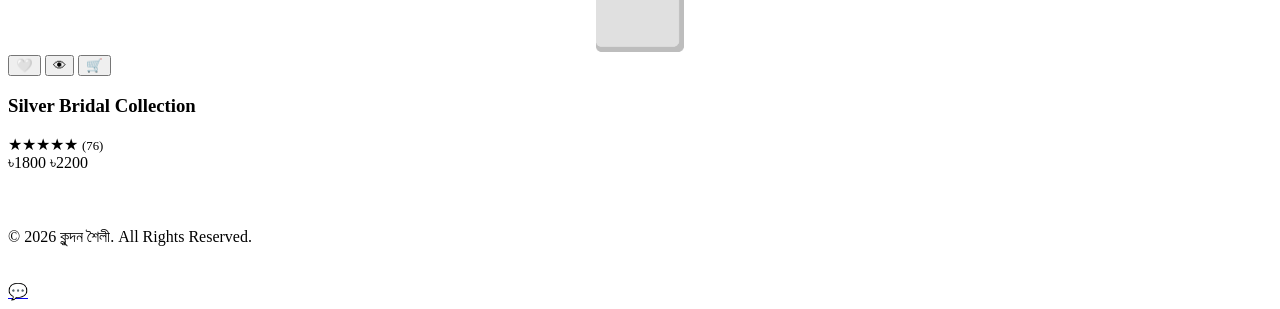
<file: product.html>
<!DOCTYPE html>
<html lang="bn">
<head>
    <meta charset="UTF-8">
    <meta name="viewport" content="width=device-width, initial-scale=1.0">
    <title>Product Details | কুন্দন শৈলী</title>
    <link rel="stylesheet" href="css/style.css">
</head>
<body>
    <div class="top-bar">
        <div class="top-bar-content">
            <div class="top-bar-left">
                <span><i>🚚</i> Free Delivery on Orders Over ৳1000</span>
                <span><i>📞</i> +880 1234-567890</span>
            </div>
            <div class="top-bar-right">
                <a href="https://wa.me/8801234567890" target="_blank"><i>💬</i> WhatsApp</a>
                <a href="login.html" class="auth-link"><i>👤</i> Login</a>
            </div>
        </div>
    </div>

    <header class="header">
        <div class="header-content">
            <a href="index.html" class="logo">
                <div class="logo-icon">কু</div>
                <div class="logo-text"><h1>কুন্দন শৈলী</h1><span>Premium Glass Bangles</span></div>
            </a>
            <div class="header-center">
                <div class="search-box">
                    <input type="text" placeholder="Search for bangles...">
                    <button>🔍</button>
                </div>
            </div>
            <div class="header-actions">
                <a href="wishlist.html" class="header-action"><i>🤍</i><span class="badge wishlist-count">0</span><span>Wishlist</span></a>
                <a href="cart.html" class="header-action"><i>🛒</i><span class="badge cart-count">0</span><span>Cart</span></a>
            </div>
            <div class="mobile-toggle"><span></span><span></span><span></span></div>
        </div>
        <nav class="nav-menu">
            <div class="nav-menu-content">
                <ul>
                    <li><a href="index.html">Home</a></li>
                    <li><a href="shop.html">Shop</a></li>
                    <li><a href="shop.html?category=bridal">Collection</a></li>
                    <li><a href="shop.html?sort=new">New Arrival</a></li>
                    <li><a href="shop.html?category=bridal">Bridal</a></li>
                    <li><a href="contact.html">Contact</a></li>
                </ul>
            </div>
        </nav>
    </header>

    <div class="breadcrumb">
        <div class="breadcrumb-content">
            <a href="index.html">Home</a> <i>▸</i> <a href="shop.html">Shop</a> <i>▸</i> <span id="breadcrumbName">Product</span>
        </div>
    </div>

    <section class="section">
        <div class="container">
            <div class="product-detail" id="productDetail"></div>

            <!-- Related Products -->
            <div style="margin-top: 80px;">
                <div class="section-header">
                    <h2>You May Also Like</h2>
                </div>
                <div class="products-grid" id="relatedProducts"></div>
            </div>
        </div>
    </section>

    <footer class="footer" style="padding: 40px 0 20px;">
        <div class="container">
            <div class="footer-bottom" style="border-top: none; padding-top: 0;">
                <p>© 2026 কুন্দন শৈলী. All Rights Reserved.</p>
            </div>
        </div>
    </footer>

    <a href="https://wa.me/8801234567890" class="whatsapp-float" target="_blank">💬</a>
    <button class="scroll-top">↑</button>

    <script src="js/main.js"></script>
    <script>
        const urlParams = new URLSearchParams(window.location.search);
        const productId = parseInt(urlParams.get('id')) || 1;
        const product = products.find(p => p.id === productId) || products[0];

        document.getElementById('breadcrumbName').textContent = product.name;
        document.title = product.name + ' | কুন্দন শৈলী';

        let selectedColor = product.colors[0];
        let selectedSize = product.sizes[0];
        let quantity = 1;

        function renderProductDetail() {
            const discount = product.originalPrice > product.price ? Math.round((1 - product.price / product.originalPrice) * 100) : 0;

            document.getElementById('productDetail').innerHTML = `
                <div class="product-gallery">
                    <div class="main-image">
                        <div style="font-size: 10rem;">${product.image}</div>
                    </div>
                    <div class="thumbnail-list">
                        ${product.colors.map((c, i) => `
                            <div class="thumbnail ${i === 0 ? 'active' : ''}" onclick="changeImage(this)">
                                <div style="font-size: 2rem;">${product.image}</div>
                            </div>
                        `).join('')}
                    </div>
                </div>
                <div class="product-info-detail">
                    ${product.badge ? `<span class="product-badge ${product.badge}" style="position: static; display: inline-block; margin-bottom: 15px;">${product.badge.toUpperCase()}</span>` : ''}
                    <h1>${product.name}</h1>
                    <div class="product-meta">
                        <span><i>⭐</i> ${product.rating} (${product.reviews} reviews)</span>
                        <span><i>📦</i> In Stock</span>
                        <span><i>🏷</i> ${product.category.charAt(0).toUpperCase() + product.category.slice(1)}</span>
                    </div>
                    <div class="product-price-detail">
                        <span class="current">৳${product.price}</span>
                        ${product.originalPrice > product.price ? `<span class="original">৳${product.originalPrice}</span><span class="discount">-${discount}%</span>` : ''}
                    </div>
                    <p style="color: var(--gray); line-height: 1.8; margin-bottom: 25px;">${product.description}</p>

                    <div class="product-options">
                        <div class="option-group">
                            <label>Color</label>
                            <div class="option-buttons" id="colorOptions">
                                ${product.colors.map(c => `<button class="option-btn ${c === selectedColor ? 'active' : ''}" onclick="selectColor('${c}', this)">${c}</button>`).join('')}
                            </div>
                        </div>
                        <div class="option-group">
                            <label>Size</label>
                            <div class="option-buttons" id="sizeOptions">
                                ${product.sizes.map(s => `<button class="option-btn ${s === selectedSize ? 'active' : ''}" onclick="selectSize('${s}', this)">${s}</button>`).join('')}
                            </div>
                        </div>
                        <div class="option-group">
                            <label>Quantity</label>
                            <div class="quantity-selector">
                                <button onclick="updateQty(-1)">−</button>
                                <input type="text" id="qtyInput" value="1" readonly>
                                <button onclick="updateQty(1)">+</button>
                            </div>
                        </div>
                    </div>

                    <div class="product-actions-detail">
                        <button class="btn btn-primary" onclick="addToCart()" style="flex: 1;"><span>🛒</span> Add to Cart</button>
                        <button class="btn btn-outline" onclick="toggleWishlist()" id="wishlistBtn"><span>${Wishlist.isInWishlist(product.id) ? '❤️' : '🤍'}</span> Wishlist</button>
                    </div>

                    <div class="product-tabs">
                        <div class="tab-nav">
                            <button class="active" onclick="switchTab(this, 'desc')">Description</button>
                            <button onclick="switchTab(this, 'reviews')">Reviews (${product.reviews})</button>
                            <button onclick="switchTab(this, 'shipping')">Shipping</button>
                        </div>
                        <div class="tab-content" id="tabDesc">
                            <p>${product.description}</p>
                            <p>Our glass bangles are handcrafted by skilled artisans using traditional Bengali techniques. Each piece is carefully made to ensure durability and elegance.</p>
                            <ul style="color: var(--gray); margin-top: 15px; padding-left: 20px;">
                                <li>Handcrafted glass material</li>
                                <li>Traditional Bengali design</li>
                                <li>Available in multiple sizes</li>
                                <li>Perfect for all occasions</li>
                            </ul>
                        </div>
                        <div class="tab-content" id="tabReviews" style="display: none;">
                            <div style="margin-bottom: 20px;">
                                <div style="display: flex; align-items: center; gap: 15px; margin-bottom: 15px;">
                                    <div style="font-size: 3rem; font-weight: 700; color: var(--gold);">${product.rating}</div>
                                    <div>
                                        <div style="color: var(--gold); font-size: 1.2rem;">${Render.stars(product.rating)}</div>
                                        <div style="color: var(--gray); font-size: 0.9rem;">Based on ${product.reviews} reviews</div>
                                    </div>
                                </div>
                            </div>
                            ${reviews.map(r => `
                                <div style="padding: 20px 0; border-bottom: 1px solid rgba(212, 175, 55, 0.1);">
                                    <div style="display: flex; justify-content: space-between; margin-bottom: 10px;">
                                        <div style="display: flex; align-items: center; gap: 10px;">
                                            <div style="width: 40px; height: 40px; border-radius: 50%; background: linear-gradient(135deg, var(--gold), var(--gold-dark)); display: flex; align-items: center; justify-content: center;">${r.avatar}</div>
                                            <div><strong style="color: var(--white);">${r.name}</strong><div style="color: var(--gray); font-size: 0.8rem;">${r.location}</div></div>
                                        </div>
                                        <div style="color: var(--gold);">${Render.stars(r.rating)}</div>
                                    </div>
                                    <p style="color: var(--gray);">${r.text}</p>
                                </div>
                            `).join('')}
                        </div>
                        <div class="tab-content" id="tabShipping" style="display: none;">
                            <p>🚚 <strong style="color: var(--white);">Free Delivery</strong> on orders over ৳1000</p>
                            <p>📦 Standard delivery: 3-5 business days</p>
                            <p>⚡ Express delivery: 1-2 business days (additional charges apply)</p>
                            <p>🔄 Easy returns within 7 days of delivery</p>
                            <p>💰 Cash on Delivery available nationwide</p>
                        </div>
                    </div>
                </div>
            `;
        }

        function changeImage(el) {
            document.querySelectorAll('.thumbnail').forEach(t => t.classList.remove('active'));
            el.classList.add('active');
        }

        function selectColor(color, btn) {
            selectedColor = color;
            document.querySelectorAll('#colorOptions .option-btn').forEach(b => b.classList.remove('active'));
            btn.classList.add('active');
        }

        function selectSize(size, btn) {
            selectedSize = size;
            document.querySelectorAll('#sizeOptions .option-btn').forEach(b => b.classList.remove('active'));
            btn.classList.add('active');
        }

        function updateQty(change) {
            quantity = Math.max(1, quantity + change);
            document.getElementById('qtyInput').value = quantity;
        }

        function addToCart() {
            Cart.add(product, quantity, selectedColor, selectedSize);
        }

        function toggleWishlist() {
            const added = Wishlist.toggle(product);
            document.getElementById('wishlistBtn').innerHTML = `<span>${added ? '❤️' : '🤍'}</span> Wishlist`;
            Wishlist.updateUI();
        }

        function switchTab(btn, tab) {
            document.querySelectorAll('.tab-nav button').forEach(b => b.classList.remove('active'));
            btn.classList.add('active');
            document.getElementById('tabDesc').style.display = tab === 'desc' ? 'block' : 'none';
            document.getElementById('tabReviews').style.display = tab === 'reviews' ? 'block' : 'none';
            document.getElementById('tabShipping').style.display = tab === 'shipping' ? 'block' : 'none';
        }

        renderProductDetail();

        // Related products
        const related = products.filter(p => p.category === product.category && p.id !== product.id).slice(0, 4);
        Render.products(document.getElementById('relatedProducts'), related.length ? related : products.slice(0, 4));
    </script>
</body>
</html>
</file>
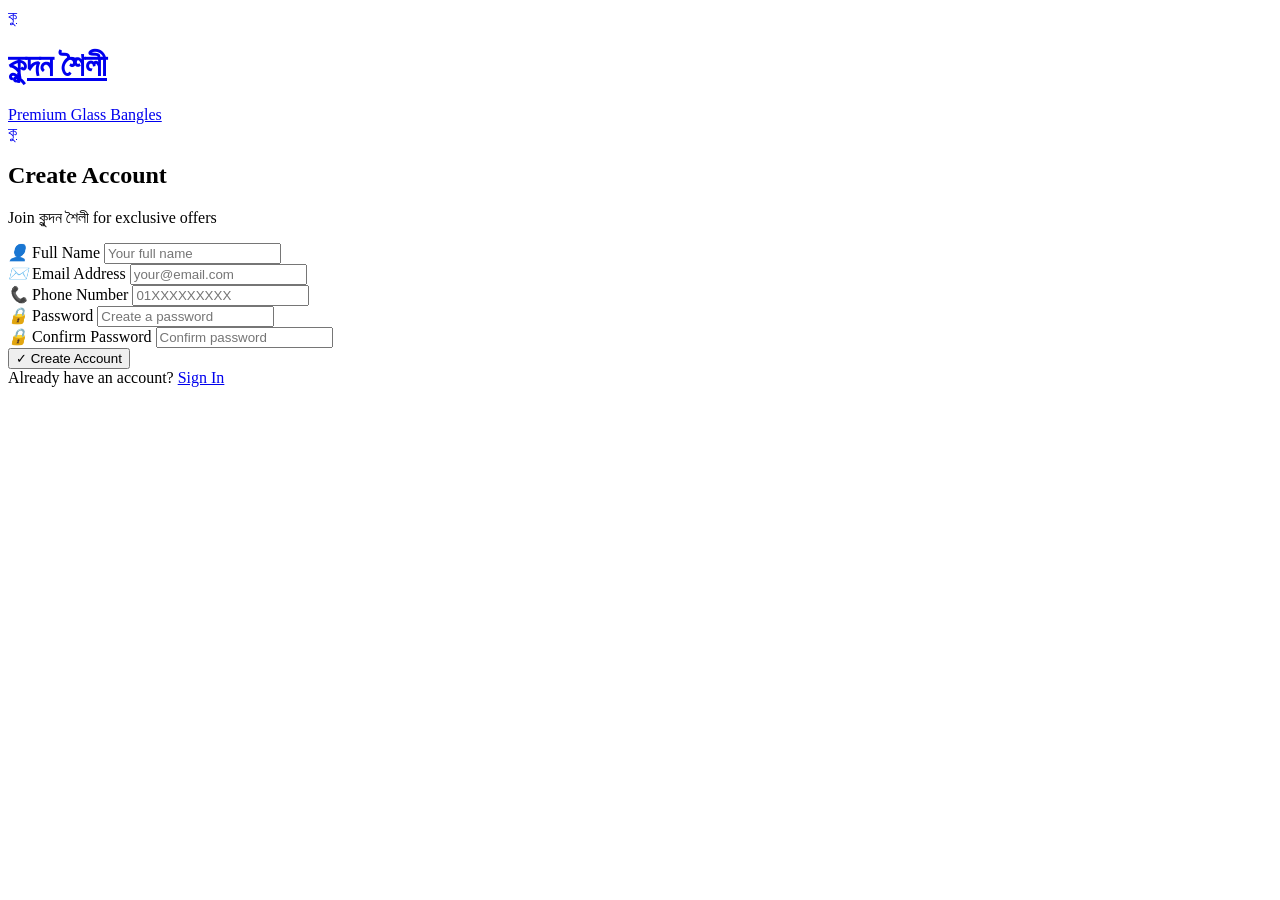
<file: register.html>
<!DOCTYPE html>
<html lang="bn">
<head>
    <meta charset="UTF-8">
    <meta name="viewport" content="width=device-width, initial-scale=1.0">
    <title>Register | কুন্দন শৈলী</title>
    <link rel="stylesheet" href="css/style.css">
</head>
<body>
    <header class="header">
        <div class="header-content">
            <a href="index.html" class="logo">
                <div class="logo-icon">কু</div>
                <div class="logo-text"><h1>কুন্দন শৈলী</h1><span>Premium Glass Bangles</span></div>
            </a>
        </div>
    </header>

    <div class="auth-container">
        <div class="auth-box">
            <div class="auth-header">
                <a href="index.html" class="logo" style="justify-content: center;">
                    <div class="logo-icon">কু</div>
                </a>
                <h2>Create Account</h2>
                <p>Join কুন্দন শৈলী for exclusive offers</p>
            </div>
            <form class="auth-form" onsubmit="handleRegister(event)">
                <div class="form-group">
                    <label><i>👤</i> Full Name</label>
                    <input type="text" id="regName" required placeholder="Your full name">
                </div>
                <div class="form-group">
                    <label><i>✉️</i> Email Address</label>
                    <input type="email" id="regEmail" required placeholder="your@email.com">
                </div>
                <div class="form-group">
                    <label><i>📞</i> Phone Number</label>
                    <input type="tel" id="regPhone" required placeholder="01XXXXXXXXX">
                </div>
                <div class="form-group">
                    <label><i>🔒</i> Password</label>
                    <input type="password" id="regPassword" required placeholder="Create a password" minlength="6">
                </div>
                <div class="form-group">
                    <label><i>🔒</i> Confirm Password</label>
                    <input type="password" id="regConfirm" required placeholder="Confirm password">
                </div>
                <button type="submit" class="btn btn-primary btn-block"><span>✓</span> Create Account</button>
            </form>
            <div class="auth-footer">
                Already have an account? <a href="login.html">Sign In</a>
            </div>
        </div>
    </div>

    <script src="js/main.js"></script>
    <script>
        function handleRegister(e) {
            e.preventDefault();
            const name = document.getElementById('regName').value;
            const email = document.getElementById('regEmail').value;
            const phone = document.getElementById('regPhone').value;
            const password = document.getElementById('regPassword').value;
            const confirm = document.getElementById('regConfirm').value;

            if (password !== confirm) {
                Toast.show('Passwords do not match!', 'error');
                return;
            }
            if (Auth.register(name, email, phone, password)) {
                setTimeout(() => window.location.href = 'login.html', 1000);
            }
        }
    </script>
</body>
</html>
</file>
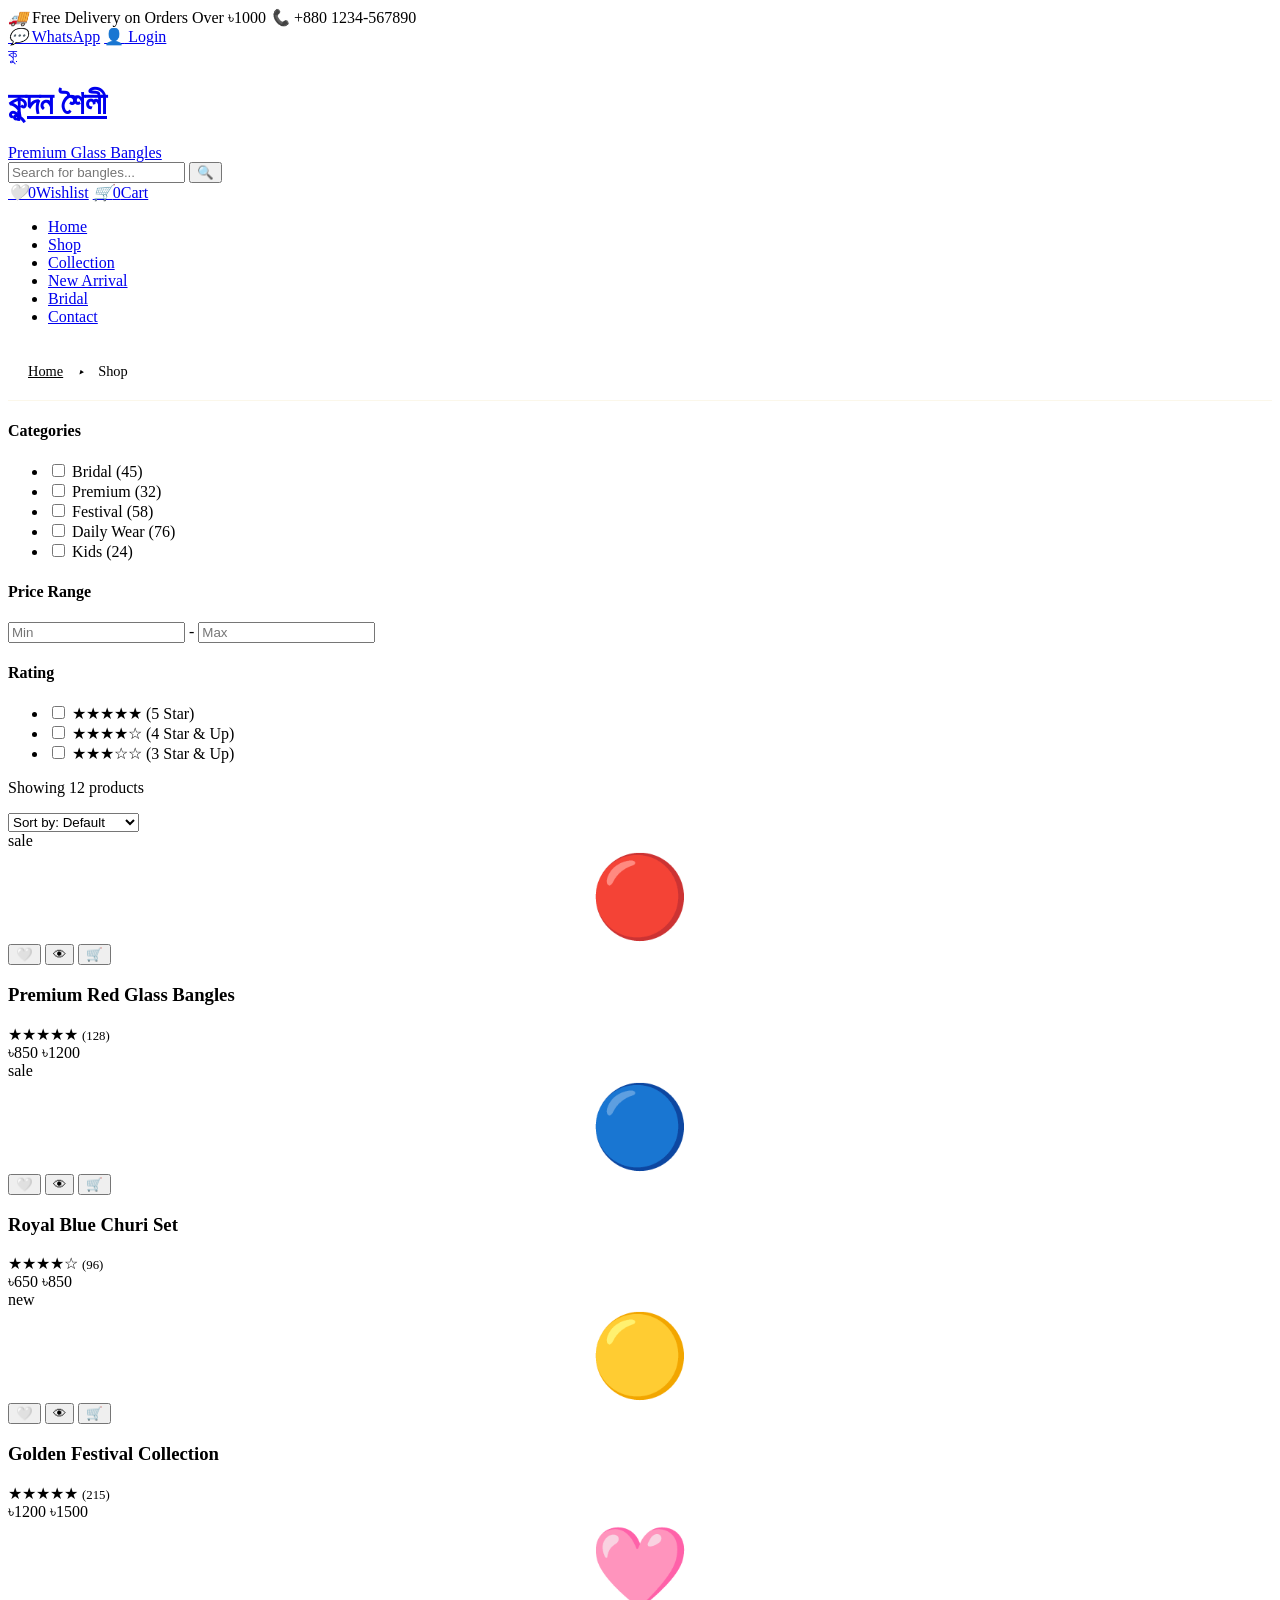
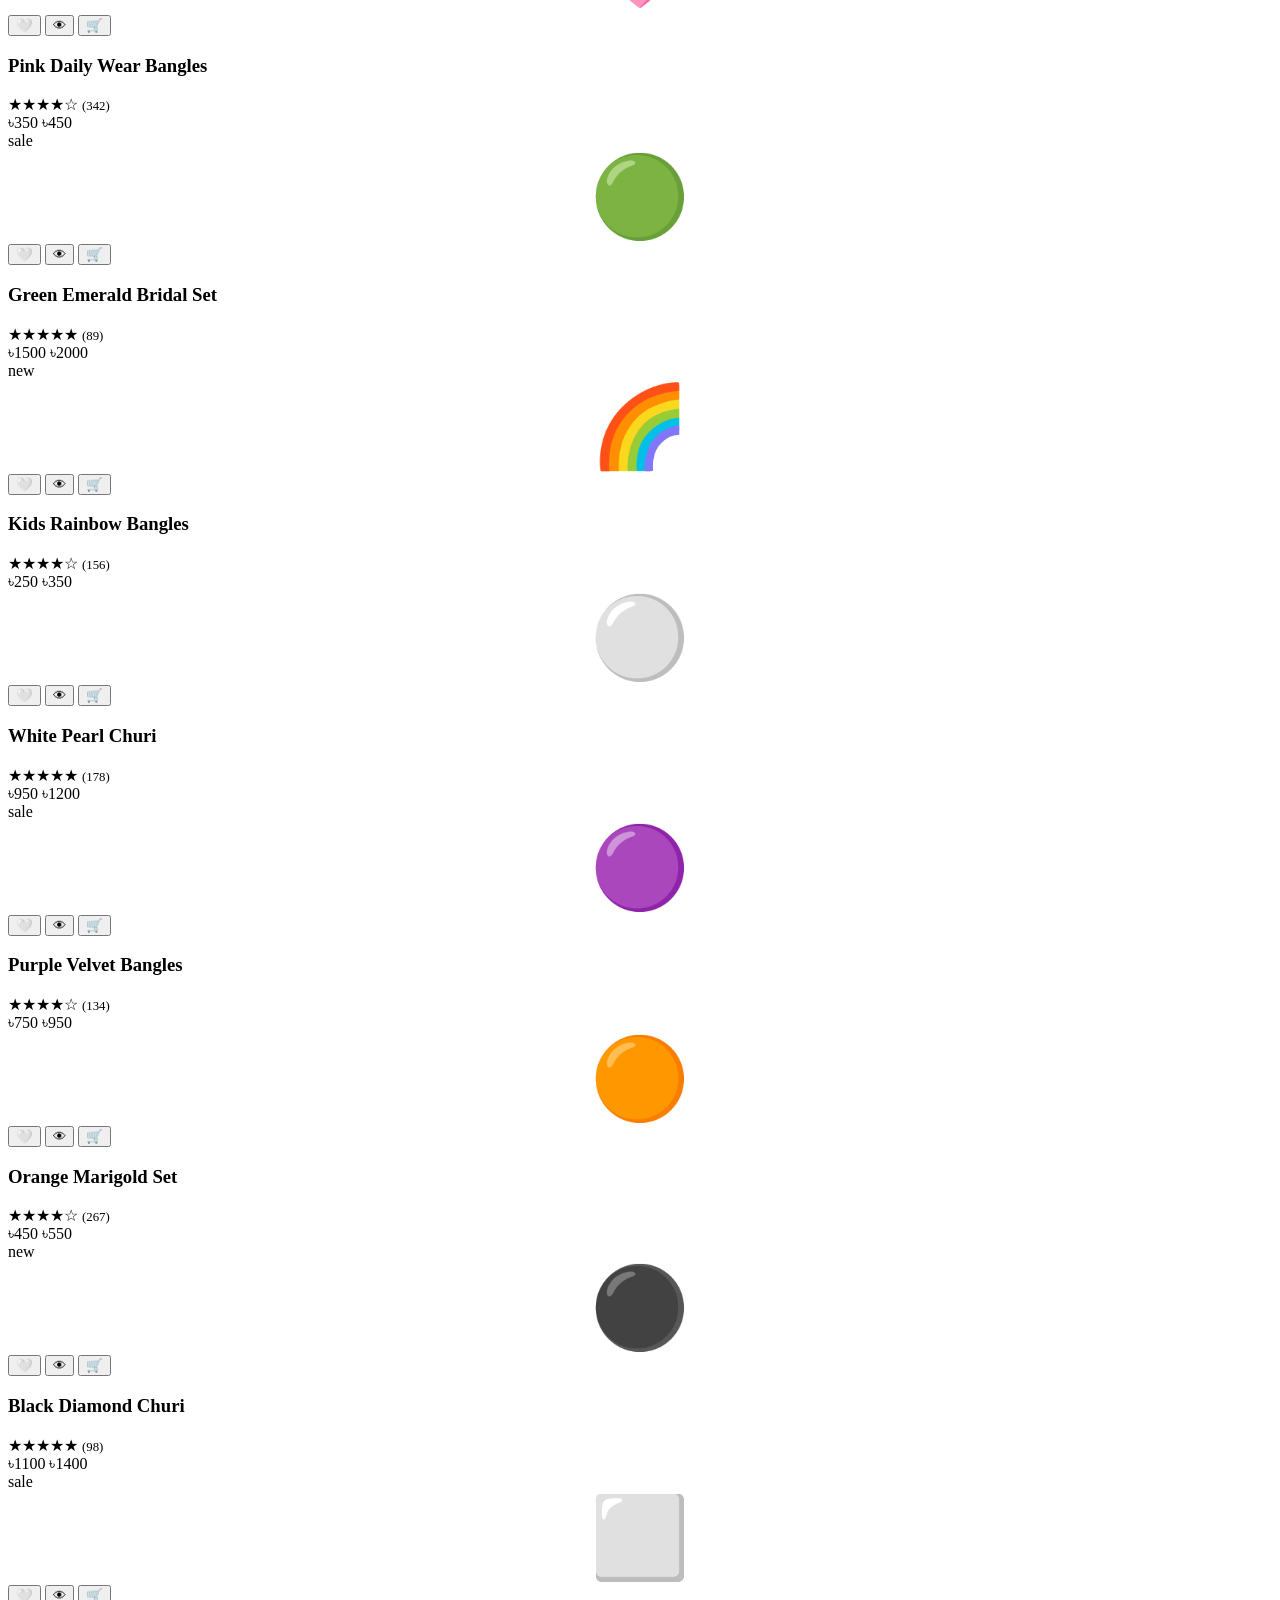
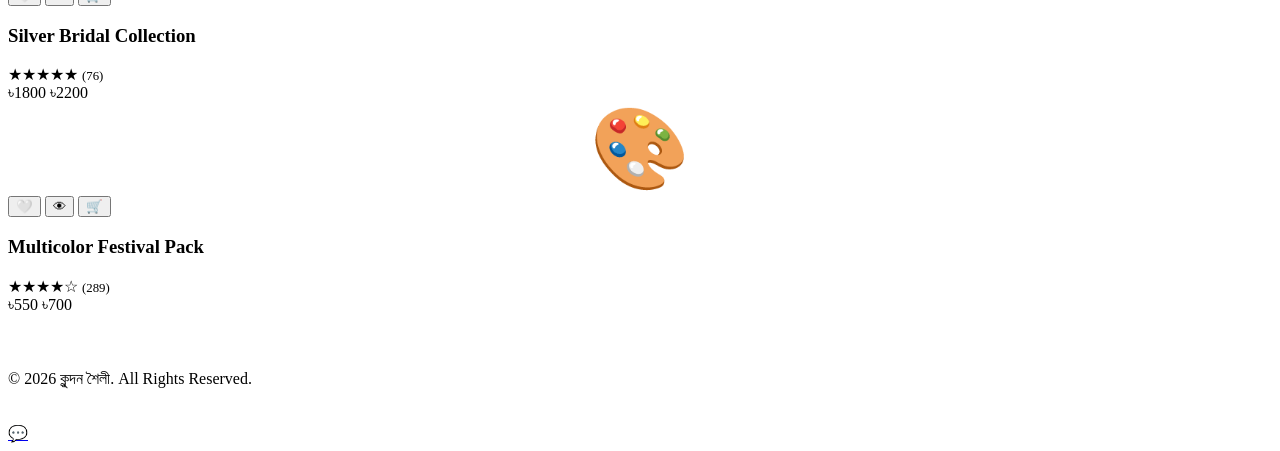
<file: shop.html>
<!DOCTYPE html>
<html lang="bn">
<head>
    <meta charset="UTF-8">
    <meta name="viewport" content="width=device-width, initial-scale=1.0">
    <title>Shop | কুন্দন শৈলী</title>
    <link rel="stylesheet" href="css/style.css">
</head>
<body>
    <div class="top-bar">
        <div class="top-bar-content">
            <div class="top-bar-left">
                <span><i>🚚</i> Free Delivery on Orders Over ৳1000</span>
                <span><i>📞</i> +880 1234-567890</span>
            </div>
            <div class="top-bar-right">
                <a href="https://wa.me/8801234567890" target="_blank"><i>💬</i> WhatsApp</a>
                <a href="login.html" class="auth-link"><i>👤</i> Login</a>
            </div>
        </div>
    </div>

    <header class="header">
        <div class="header-content">
            <a href="index.html" class="logo">
                <div class="logo-icon">কু</div>
                <div class="logo-text"><h1>কুন্দন শৈলী</h1><span>Premium Glass Bangles</span></div>
            </a>
            <div class="header-center">
                <div class="search-box">
                    <input type="text" id="shopSearch" placeholder="Search for bangles...">
                    <button>🔍</button>
                </div>
            </div>
            <div class="header-actions">
                <a href="wishlist.html" class="header-action"><i>🤍</i><span class="badge wishlist-count">0</span><span>Wishlist</span></a>
                <a href="cart.html" class="header-action"><i>🛒</i><span class="badge cart-count">0</span><span>Cart</span></a>
            </div>
            <div class="mobile-toggle"><span></span><span></span><span></span></div>
        </div>
        <nav class="nav-menu">
            <div class="nav-menu-content">
                <ul>
                    <li><a href="index.html">Home</a></li>
                    <li><a href="shop.html" class="active">Shop</a></li>
                    <li><a href="shop.html?category=bridal">Collection</a></li>
                    <li><a href="shop.html?sort=new">New Arrival</a></li>
                    <li><a href="shop.html?category=bridal">Bridal</a></li>
                    <li><a href="contact.html">Contact</a></li>
                </ul>
            </div>
        </nav>
    </header>

    <div class="breadcrumb">
        <div class="breadcrumb-content">
            <a href="index.html">Home</a> <i>▸</i> <span>Shop</span>
        </div>
    </div>

    <section class="section">
        <div class="container">
            <div class="shop-layout">
                <aside class="sidebar">
                    <div class="sidebar-widget">
                        <h4>Categories</h4>
                        <ul class="filter-list">
                            <li><label><input type="checkbox" class="category-filter" value="bridal"> Bridal (45)</label></li>
                            <li><label><input type="checkbox" class="category-filter" value="premium"> Premium (32)</label></li>
                            <li><label><input type="checkbox" class="category-filter" value="festival"> Festival (58)</label></li>
                            <li><label><input type="checkbox" class="category-filter" value="daily"> Daily Wear (76)</label></li>
                            <li><label><input type="checkbox" class="category-filter" value="kids"> Kids (24)</label></li>
                        </ul>
                    </div>
                    <div class="sidebar-widget">
                        <h4>Price Range</h4>
                        <div class="price-range">
                            <input type="number" id="minPrice" placeholder="Min" min="0">
                            <span style="color: var(--gray);">-</span>
                            <input type="number" id="maxPrice" placeholder="Max" min="0">
                        </div>
                    </div>
                    <div class="sidebar-widget">
                        <h4>Rating</h4>
                        <ul class="filter-list">
                            <li><label><input type="checkbox" class="rating-filter" value="5"> ★★★★★ (5 Star)</label></li>
                            <li><label><input type="checkbox" class="rating-filter" value="4"> ★★★★☆ (4 Star & Up)</label></li>
                            <li><label><input type="checkbox" class="rating-filter" value="3"> ★★★☆☆ (3 Star & Up)</label></li>
                        </ul>
                    </div>
                </aside>

                <div>
                    <div class="shop-header">
                        <p id="resultCount">Showing all 12 products</p>
                        <select class="sort-select" id="sortSelect">
                            <option value="default">Sort by: Default</option>
                            <option value="price-low">Price: Low to High</option>
                            <option value="price-high">Price: High to Low</option>
                            <option value="rating">Top Rated</option>
                            <option value="new">Newest First</option>
                        </select>
                    </div>
                    <div class="products-grid" id="shopProducts"></div>
                </div>
            </div>
        </div>
    </section>

    <footer class="footer" style="padding: 40px 0 20px;">
        <div class="container">
            <div class="footer-bottom" style="border-top: none; padding-top: 0;">
                <p>© 2026 কুন্দন শৈলী. All Rights Reserved.</p>
            </div>
        </div>
    </footer>

    <a href="https://wa.me/8801234567890" class="whatsapp-float" target="_blank">💬</a>
    <button class="scroll-top">↑</button>

    <script src="js/main.js"></script>
    <script>
        let currentProducts = [...products];
        const shopProducts = document.getElementById('shopProducts');
        const resultCount = document.getElementById('resultCount');

        function renderShopProducts(list) {
            Render.products(shopProducts, list);
            resultCount.textContent = `Showing ${list.length} product${list.length !== 1 ? 's' : ''}`;
        }

        function filterProducts() {
            let filtered = [...products];

            // Category filter
            const checkedCategories = Array.from(document.querySelectorAll('.category-filter:checked')).map(cb => cb.value);
            if (checkedCategories.length > 0) {
                filtered = filtered.filter(p => checkedCategories.includes(p.category));
            }

            // Price filter
            const minPrice = parseFloat(document.getElementById('minPrice').value) || 0;
            const maxPrice = parseFloat(document.getElementById('maxPrice').value) || Infinity;
            filtered = filtered.filter(p => p.price >= minPrice && p.price <= maxPrice);

            // Rating filter
            const checkedRatings = Array.from(document.querySelectorAll('.rating-filter:checked')).map(cb => parseInt(cb.value));
            if (checkedRatings.length > 0) {
                const minRating = Math.min(...checkedRatings);
                filtered = filtered.filter(p => p.rating >= minRating);
            }

            // Search
            const searchTerm = document.getElementById('shopSearch').value.toLowerCase();
            if (searchTerm) {
                filtered = filtered.filter(p => p.name.toLowerCase().includes(searchTerm) || p.category.toLowerCase().includes(searchTerm));
            }

            // Sort
            const sortValue = document.getElementById('sortSelect').value;
            if (sortValue === 'price-low') filtered.sort((a, b) => a.price - b.price);
            else if (sortValue === 'price-high') filtered.sort((a, b) => b.price - a.price);
            else if (sortValue === 'rating') filtered.sort((a, b) => b.rating - a.rating);
            else if (sortValue === 'new') filtered.sort((a, b) => (b.badge === 'new' ? 1 : 0) - (a.badge === 'new' ? 1 : 0));

            currentProducts = filtered;
            renderShopProducts(filtered);
        }

        // URL params
        const urlParams = new URLSearchParams(window.location.search);
        const categoryParam = urlParams.get('category');
        const sortParam = urlParams.get('sort');

        if (categoryParam) {
            document.querySelectorAll('.category-filter').forEach(cb => {
                if (cb.value === categoryParam) cb.checked = true;
            });
        }
        if (sortParam) {
            document.getElementById('sortSelect').value = sortParam;
        }

        // Event listeners
        document.querySelectorAll('.category-filter, .rating-filter').forEach(cb => cb.addEventListener('change', filterProducts));
        document.getElementById('minPrice').addEventListener('input', filterProducts);
        document.getElementById('maxPrice').addEventListener('input', filterProducts);
        document.getElementById('shopSearch').addEventListener('input', filterProducts);
        document.getElementById('sortSelect').addEventListener('change', filterProducts);

        filterProducts();
    </script>
</body>
</html>
</file>
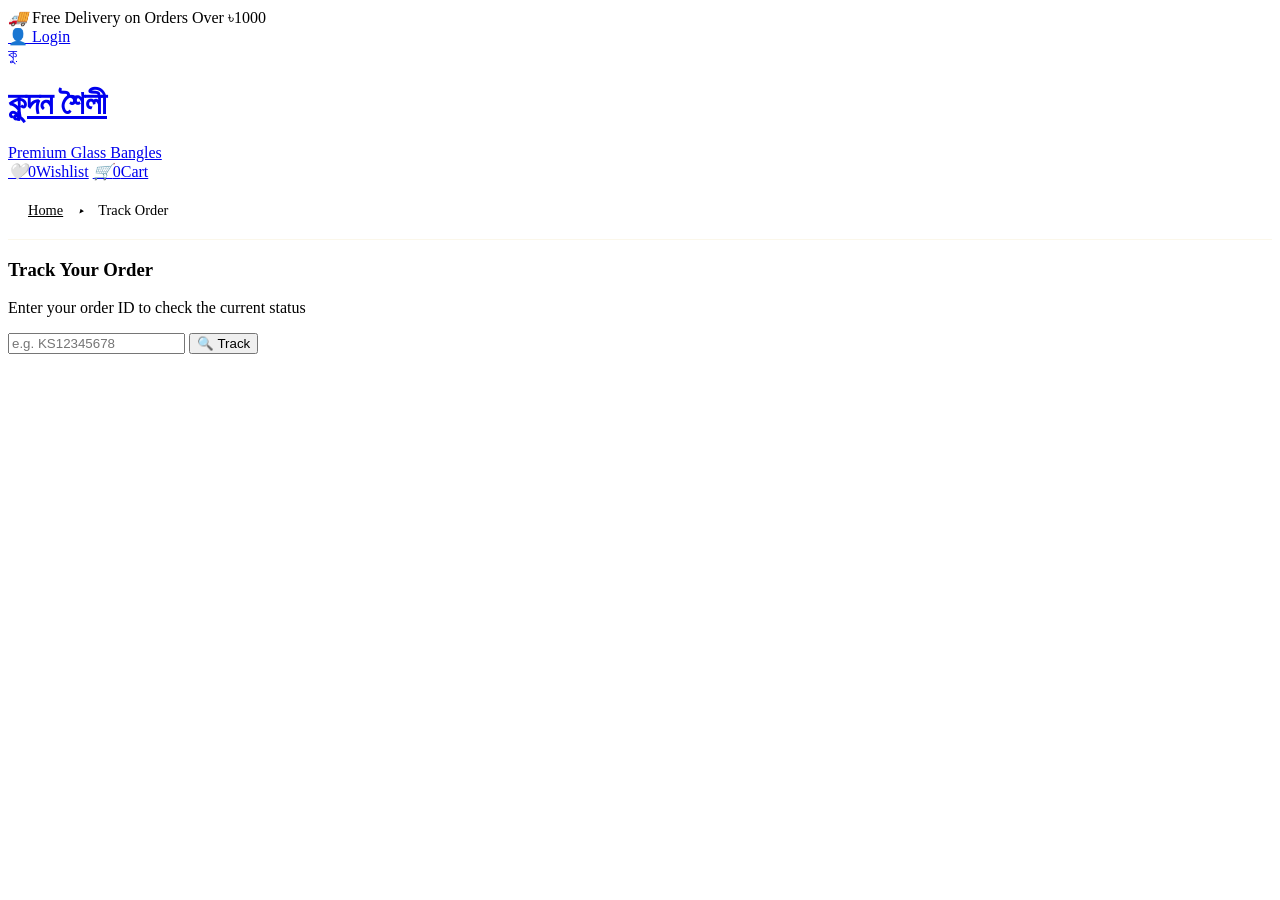
<file: track-order.html>
<!DOCTYPE html>
<html lang="bn">
<head>
    <meta charset="UTF-8">
    <meta name="viewport" content="width=device-width, initial-scale=1.0">
    <title>Track Order | কুন্দন শৈলী</title>
    <link rel="stylesheet" href="css/style.css">
</head>
<body>
    <div class="top-bar">
        <div class="top-bar-content">
            <div class="top-bar-left"><span><i>🚚</i> Free Delivery on Orders Over ৳1000</span></div>
            <div class="top-bar-right"><a href="login.html" class="auth-link"><i>👤</i> Login</a></div>
        </div>
    </div>

    <header class="header">
        <div class="header-content">
            <a href="index.html" class="logo">
                <div class="logo-icon">কু</div>
                <div class="logo-text"><h1>কুন্দন শৈলী</h1><span>Premium Glass Bangles</span></div>
            </a>
            <div class="header-actions">
                <a href="wishlist.html" class="header-action"><i>🤍</i><span class="badge wishlist-count">0</span><span>Wishlist</span></a>
                <a href="cart.html" class="header-action"><i>🛒</i><span class="badge cart-count">0</span><span>Cart</span></a>
            </div>
        </div>
    </header>

    <div class="breadcrumb">
        <div class="breadcrumb-content">
            <a href="index.html">Home</a> <i>▸</i> <span>Track Order</span>
        </div>
    </div>

    <section class="section">
        <div class="container">
            <div class="track-form">
                <h3>Track Your Order</h3>
                <p>Enter your order ID to check the current status</p>
                <div class="track-input-group">
                    <input type="text" id="orderIdInput" placeholder="e.g. KS12345678" maxlength="10">
                    <button class="btn btn-primary" onclick="trackOrder()"><span>🔍</span> Track</button>
                </div>
            </div>

            <div id="trackingResult"></div>
        </div>
    </section>

    <script src="js/main.js"></script>
    <script>
        function trackOrder() {
            const orderId = document.getElementById('orderIdInput').value.trim();
            const result = document.getElementById('trackingResult');

            if (!orderId) {
                Toast.show('Please enter an order ID', 'error');
                return;
            }

            const order = Order.getById(orderId);

            if (!order) {
                result.innerHTML = `
                    <div class="empty-cart">
                        <div style="font-size: 3rem; margin-bottom: 15px;">📦</div>
                        <h3>Order Not Found</h3>
                        <p>We couldn't find an order with ID: ${orderId}</p>
                    </div>
                `;
                return;
            }

            result.innerHTML = `
                <div style="background: linear-gradient(145deg, var(--black-light) 0%, var(--black-lighter) 100%); border-radius: 20px; padding: 30px; border: 1px solid rgba(212, 175, 55, 0.1); margin-bottom: 40px;">
                    <div style="display: flex; justify-content: space-between; flex-wrap: wrap; gap: 20px; margin-bottom: 20px;">
                        <div>
                            <div style="color: var(--gray); font-size: 0.85rem;">Order ID</div>
                            <div style="color: var(--white); font-size: 1.2rem; font-weight: 600;">#${order.id}</div>
                        </div>
                        <div>
                            <div style="color: var(--gray); font-size: 0.85rem;">Order Date</div>
                            <div style="color: var(--white);">${new Date(order.date).toLocaleDateString()}</div>
                        </div>
                        <div>
                            <div style="color: var(--gray); font-size: 0.85rem;">Total Amount</div>
                            <div style="color: var(--gold); font-size: 1.2rem; font-weight: 700;">৳${order.total}</div>
                        </div>
                        <div>
                            <div style="color: var(--gray); font-size: 0.85rem;">Status</div>
                            <span class="status-badge status-${order.status}">${order.status}</span>
                        </div>
                    </div>
                    <div style="border-top: 1px solid rgba(212, 175, 55, 0.1); padding-top: 20px;">
                        <div style="color: var(--gray); font-size: 0.85rem; margin-bottom: 10px;">Items Ordered</div>
                        ${order.items.map(item => `
                            <div style="display: flex; gap: 15px; margin-bottom: 10px;">
                                <div style="font-size: 1.5rem;">${item.image}</div>
                                <div>
                                    <div style="color: var(--white);">${item.name}</div>
                                    <div style="color: var(--gray); font-size: 0.85rem;">Qty: ${item.quantity} × ৳${item.price}</div>
                                </div>
                            </div>
                        `).join('')}
                    </div>
                </div>

                <div class="tracking-timeline">
                    <div class="timeline">
                        ${order.timeline.map((t, i) => `
                            <div class="timeline-item ${t.completed ? 'completed' : i === order.timeline.findIndex(x => !x.completed) ? 'active' : 'pending'}">
                                <div class="timeline-dot"></div>
                                <div class="timeline-content">
                                    <h4>${t.status}</h4>
                                    <p>${t.description}</p>
                                    ${t.time ? `<span>${t.time}</span>` : ''}
                                </div>
                            </div>
                        `).join('')}
                    </div>
                </div>
            `;
        }

        // Auto-track if ID in URL
        const urlParams = new URLSearchParams(window.location.search);
        const orderId = urlParams.get('id');
        if (orderId) {
            document.getElementById('orderIdInput').value = orderId;
            trackOrder();
        }
    </script>
</body>
</html>
</file>
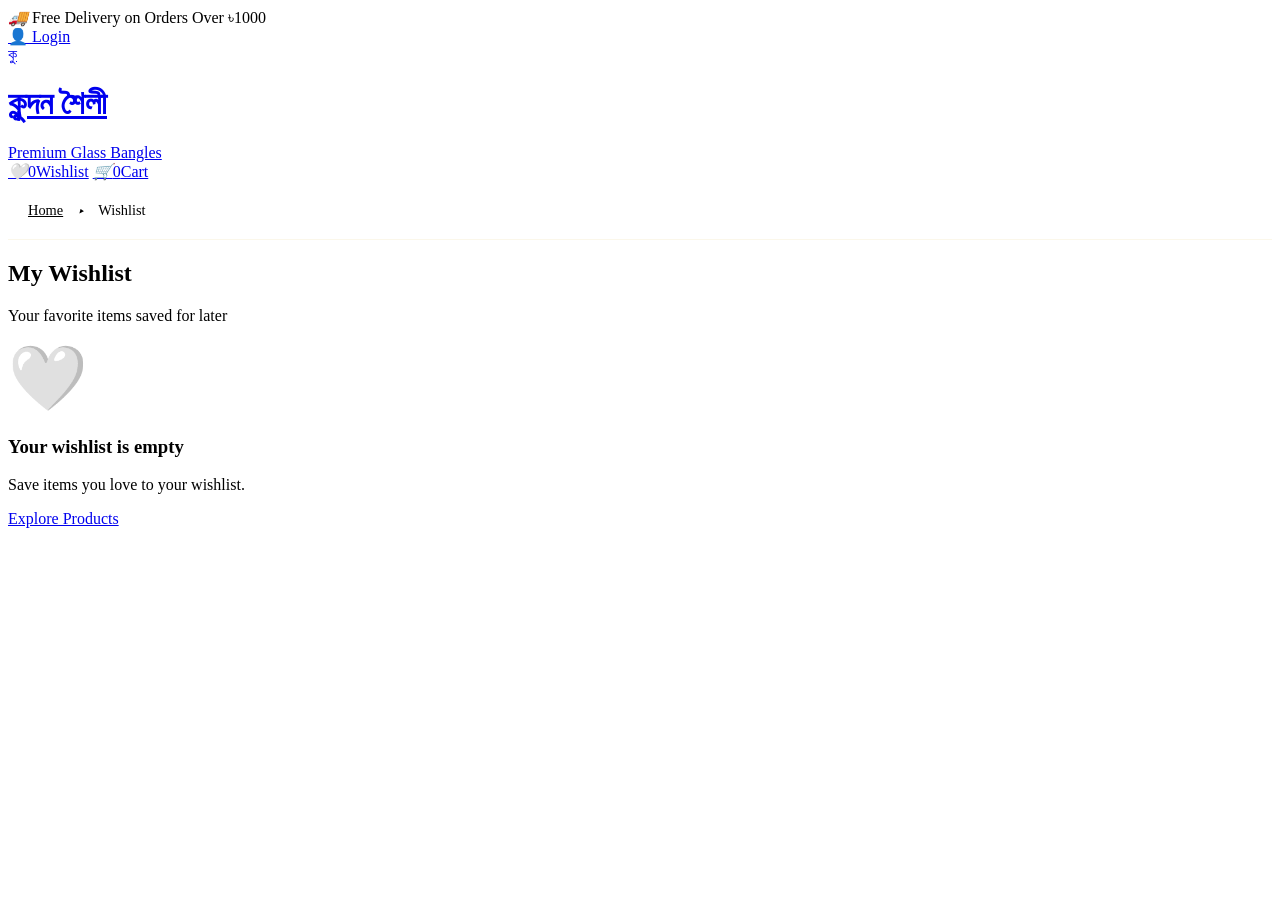
<file: wishlist.html>
<!DOCTYPE html>
<html lang="bn">
<head>
    <meta charset="UTF-8">
    <meta name="viewport" content="width=device-width, initial-scale=1.0">
    <title>Wishlist | কুন্দন শৈলী</title>
    <link rel="stylesheet" href="css/style.css">
</head>
<body>
    <div class="top-bar">
        <div class="top-bar-content">
            <div class="top-bar-left"><span><i>🚚</i> Free Delivery on Orders Over ৳1000</span></div>
            <div class="top-bar-right"><a href="login.html" class="auth-link"><i>👤</i> Login</a></div>
        </div>
    </div>

    <header class="header">
        <div class="header-content">
            <a href="index.html" class="logo">
                <div class="logo-icon">কু</div>
                <div class="logo-text"><h1>কুন্দন শৈলী</h1><span>Premium Glass Bangles</span></div>
            </a>
            <div class="header-actions">
                <a href="wishlist.html" class="header-action"><i>🤍</i><span class="badge wishlist-count">0</span><span>Wishlist</span></a>
                <a href="cart.html" class="header-action"><i>🛒</i><span class="badge cart-count">0</span><span>Cart</span></a>
            </div>
        </div>
    </header>

    <div class="breadcrumb">
        <div class="breadcrumb-content">
            <a href="index.html">Home</a> <i>▸</i> <span>Wishlist</span>
        </div>
    </div>

    <section class="section">
        <div class="container">
            <div class="section-header">
                <h2>My Wishlist</h2>
                <p>Your favorite items saved for later</p>
            </div>
            <div id="wishlistContainer"></div>
        </div>
    </section>

    <script src="js/main.js"></script>
    <script>
        function renderWishlist() {
            const wishlist = Wishlist.get();
            const container = document.getElementById('wishlistContainer');

            if (wishlist.length === 0) {
                container.innerHTML = `
                    <div class="empty-cart">
                        <div style="font-size: 4rem; margin-bottom: 20px;">🤍</div>
                        <h3>Your wishlist is empty</h3>
                        <p>Save items you love to your wishlist.</p>
                        <a href="shop.html" class="btn btn-primary" style="margin-top: 20px;">Explore Products</a>
                    </div>
                `;
                return;
            }

            container.innerHTML = `<div class="wishlist-grid">${wishlist.map(item => `
                <div class="wishlist-item">
                    <button class="remove-wishlist" onclick="removeFromWishlist(${item.id})" title="Remove">✕</button>
                    ${Render.productCard(item)}
                </div>
            `).join('')}</div>`;
            attachProductListeners();
        }

        function removeFromWishlist(id) {
            const product = products.find(p => p.id === id);
            Wishlist.toggle(product);
            renderWishlist();
            Wishlist.updateUI();
        }

        renderWishlist();
    </script>
</body>
</html>
</file>
<file: css/style.css>
transition: var(--transition);
    border-left: 3px solid transparent;
}

.admin-menu a i {
    width: 22px;
    color: var(--gold);
    font-size: 1rem;
}

.admin-menu a:hover,
.admin-menu a.active {
    background: rgba(212, 175, 55, 0.1);
    color: var(--white);
    border-left-color: var(--gold);
}

.admin-main {
    margin-left: 260px;
    padding: 30px;
}

.stats-grid {
    display: grid;
    grid-template-columns: repeat(4, 1fr);
    gap: 25px;
    margin-bottom: 40px;
}

.stat-card {
    background: linear-gradient(145deg, var(--black-light) 0%, var(--black-lighter) 100%);
    border-radius: 20px;
    padding: 25px;
    border: 1px solid rgba(212, 175, 55, 0.1);
    transition: var(--transition);
}

.stat-card:hover {
    transform: translateY(-5px);
    border-color: rgba(212, 175, 55, 0.3);
}

.stat-icon {
    width: 50px;
    height: 50px;
    border-radius: 15px;
    background: rgba(212, 175, 55, 0.1);
    display: flex;
    align-items: center;
    justify-content: center;
    color: var(--gold);
    font-size: 1.3rem;
    margin-bottom: 15px;
}

.stat-card h3 {
    font-size: 1.8rem;
    color: var(--white);
    margin-bottom: 5px;
}

.stat-card p {
    color: var(--gray);
    font-size: 0.9rem;
}

.admin-table-container {
    background: linear-gradient(145deg, var(--black-light) 0%, var(--black-lighter) 100%);
    border-radius: 20px;
    padding: 30px;
    border: 1px solid rgba(212, 175, 55, 0.1);
    overflow-x: auto;
}

.admin-table-container h3 {
    color: var(--white);
    font-size: 1.2rem;
    margin-bottom: 25px;
}

.data-table {
    width: 100%;
    border-collapse: collapse;
}

.data-table th,
.data-table td {
    padding: 15px;
    text-align: left;
    border-bottom: 1px solid rgba(212, 175, 55, 0.1);
}

.data-table th {
    color: var(--gold);
    font-weight: 600;
    font-size: 0.85rem;
    text-transform: uppercase;
    letter-spacing: 1px;
}

.data-table td {
    color: var(--gray);
    font-size: 0.9rem;
}

.data-table tr:hover td {
    color: var(--white);
    background: rgba(212, 175, 55, 0.03);
}

.status-badge {
    padding: 5px 15px;
    border-radius: 50px;
    font-size: 0.8rem;
    font-weight: 600;
    display: inline-block;
}

.status-pending {
    background: rgba(243, 156, 18, 0.2);
    color: #f39c12;
}

.status-processing {
    background: rgba(52, 152, 219, 0.2);
    color: #3498db;
}

.status-completed {
    background: rgba(39, 174, 96, 0.2);
    color: #27ae60;
}

.status-cancelled {
    background: rgba(231, 76, 60, 0.2);
    color: #e74c3c;
}

/* ============================================
   TOAST NOTIFICATIONS
   ============================================ */
.toast-container {
    position: fixed;
    top: 100px;
    right: 30px;
    z-index: 9999;
    display: flex;
    flex-direction: column;
    gap: 10px;
}

.toast {
    background: linear-gradient(145deg, var(--black-light) 0%, var(--black-lighter) 100%);
    border: 1px solid rgba(212, 175, 55, 0.3);
    border-radius: 15px;
    padding: 18px 25px;
    display: flex;
    align-items: center;
    gap: 15px;
    color: var(--white);
    box-shadow: var(--shadow);
    animation: slideInRight 0.4s ease;
    min-width: 300px;
}

.toast.success {
    border-color: rgba(39, 174, 96, 0.5);
}

.toast.success i {
    color: #27ae60;
}

.toast.error {
    border-color: rgba(231, 76, 60, 0.5);
}

.toast.error i {
    color: #e74c3c;
}

.toast.info {
    border-color: rgba(52, 152, 219, 0.5);
}

.toast.info i {
    color: #3498db;
}

@keyframes slideInRight {
    from {
        transform: translateX(100%);
        opacity: 0;
    }
    to {
        transform: translateX(0);
        opacity: 1;
    }
}

/* ============================================
   WISHLIST PAGE
   ============================================ */
.wishlist-grid {
    display: grid;
    grid-template-columns: repeat(4, 1fr);
    gap: 30px;
}

.wishlist-item {
    position: relative;
}

.wishlist-item .remove-wishlist {
    position: absolute;
    top: 15px;
    right: 15px;
    width: 35px;
    height: 35px;
    border-radius: 50%;
    background: rgba(231, 76, 60, 0.9);
    border: none;
    color: var(--white);
    cursor: pointer;
    display: flex;
    align-items: center;
    justify-content: center;
    z-index: 5;
    transition: var(--transition);
}

.wishlist-item .remove-wishlist:hover {
    transform: scale(1.1);
    background: #e74c3c;
}

/* ============================================
   CONTACT PAGE
   ============================================ */
.contact-layout {
    display: grid;
    grid-template-columns: 1fr 1fr;
    gap: 60px;
}

.contact-info-card {
    background: linear-gradient(145deg, var(--black-light) 0%, var(--black-lighter) 100%);
    border-radius: 20px;
    padding: 35px;
    border: 1px solid rgba(212, 175, 55, 0.1);
    margin-bottom: 25px;
    transition: var(--transition);
}

.contact-info-card:hover {
    border-color: rgba(212, 175, 55, 0.3);
    transform: translateY(-3px);
}

.contact-info-card i {
    width: 50px;
    height: 50px;
    border-radius: 15px;
    background: rgba(212, 175, 55, 0.1);
    display: flex;
    align-items: center;
    justify-content: center;
    color: var(--gold);
    font-size: 1.2rem;
    margin-bottom: 15px;
}

.contact-info-card h4 {
    color: var(--white);
    font-size: 1.1rem;
    margin-bottom: 8px;
}

.contact-info-card p {
    color: var(--gray);
    font-size: 0.9rem;
}

.contact-form-wrapper {
    background: linear-gradient(145deg, var(--black-light) 0%, var(--black-lighter) 100%);
    border-radius: 20px;
    padding: 40px;
    border: 1px solid rgba(212, 175, 55, 0.1);
}

/* ============================================
   ABOUT PAGE
   ============================================ */
.about-hero {
    text-align: center;
    padding: 60px 0;
}

.about-hero h2 {
    font-size: 2.5rem;
    color: var(--white);
    margin-bottom: 20px;
}

.about-hero h2 span {
    color: var(--gold);
}

.about-hero p {
    color: var(--gray);
    max-width: 700px;
    margin: 0 auto;
    font-size: 1.1rem;
}

.about-grid {
    display: grid;
    grid-template-columns: 1fr 1fr;
    gap: 60px;
    align-items: center;
    margin-bottom: 80px;
}

.about-image {
    border-radius: 25px;
    overflow: hidden;
    border: 1px solid rgba(212, 175, 55, 0.2);
}

.about-image img {
    width: 100%;
    height: 100%;
    object-fit: cover;
}

.about-content h3 {
    font-size: 2rem;
    color: var(--white);
    margin-bottom: 20px;
}

.about-content h3 span {
    color: var(--gold);
}

.about-content p {
    color: var(--gray);
    margin-bottom: 15px;
    line-height: 1.8;
}

.values-grid {
    display: grid;
    grid-template-columns: repeat(4, 1fr);
    gap: 30px;
    margin-top: 60px;
}

.value-card {
    text-align: center;
    padding: 40px 25px;
    background: linear-gradient(145deg, var(--black-light) 0%, var(--black-lighter) 100%);
    border-radius: 20px;
    border: 1px solid rgba(212, 175, 55, 0.1);
    transition: var(--transition);
}

.value-card:hover {
    transform: translateY(-10px);
    border-color: rgba(212, 175, 55, 0.3);
}

.value-card i {
    width: 60px;
    height: 60px;
    border-radius: 20px;
    background: rgba(212, 175, 55, 0.1);
    display: flex;
    align-items: center;
    justify-content: center;
    color: var(--gold);
    font-size: 1.5rem;
    margin: 0 auto 20px;
}

.value-card h4 {
    color: var(--white);
    font-size: 1.1rem;
    margin-bottom: 10px;
}

.value-card p {
    color: var(--gray);
    font-size: 0.9rem;
}

/* ============================================
   QUICK VIEW MODAL
   ============================================ */
.modal-overlay {
    position: fixed;
    top: 0;
    left: 0;
    right: 0;
    bottom: 0;
    background: rgba(0, 0, 0, 0.8);
    backdrop-filter: blur(5px);
    z-index: 2000;
    display: flex;
    align-items: center;
    justify-content: center;
    opacity: 0;
    visibility: hidden;
    transition: var(--transition);
}

.modal-overlay.active {
    opacity: 1;
    visibility: visible;
}

.modal-content {
    background: linear-gradient(145deg, var(--black-light) 0%, var(--black-lighter) 100%);
    border-radius: 25px;
    padding: 40px;
    max-width: 900px;
    width: 90%;
    max-height: 90vh;
    overflow-y: auto;
    border: 1px solid rgba(212, 175, 55, 0.2);
    position: relative;
    transform: scale(0.9);
    transition: var(--transition);
}

.modal-overlay.active .modal-content {
    transform: scale(1);
}

.modal-close {
    position: absolute;
    top: 20px;
    right: 20px;
    width: 40px;
    height: 40px;
    border-radius: 50%;
    background: rgba(212, 175, 55, 0.1);
    border: 1px solid rgba(212, 175, 55, 0.2);
    color: var(--gold);
    cursor: pointer;
    display: flex;
    align-items: center;
    justify-content: center;
    font-size: 1.2rem;
    transition: var(--transition);
}

.modal-close:hover {
    background: var(--gold);
    color: var(--black);
}

/* ============================================
   SCROLL TO TOP
   ============================================ */
.scroll-top {
    position: fixed;
    bottom: 30px;
    left: 30px;
    width: 45px;
    height: 45px;
    border-radius: 50%;
    background: linear-gradient(135deg, var(--gold) 0%, var(--gold-dark) 100%);
    border: none;
    color: var(--black);
    cursor: pointer;
    display: flex;
    align-items: center;
    justify-content: center;
    font-size: 1.2rem;
    z-index: 998;
    opacity: 0;
    visibility: hidden;
    transition: var(--transition);
    box-shadow: var(--shadow-gold);
}

.scroll-top.visible {
    opacity: 1;
    visibility: visible;
}

.scroll-top:hover {
    transform: translateY(-5px);
}

/* ============================================
   BREADCRUMB
   ============================================ */
.breadcrumb {
    background: linear-gradient(135deg, var(--black-light) 0%, var(--black-lighter) 100%);
    padding: 20px 0;
    border-bottom: 1px solid rgba(212, 175, 55, 0.1);
}

.breadcrumb-content {
    max-width: 1400px;
    margin: 0 auto;
    padding: 0 20px;
}

.breadcrumb-content a {
    color: var(--gray);
    font-size: 0.9rem;
}

.breadcrumb-content a:hover {
    color: var(--gold);
}

.breadcrumb-content span {
    color: var(--gold);
    font-size: 0.9rem;
}

.breadcrumb-content i {
    color: var(--gray);
    margin: 0 10px;
    font-size: 0.7rem;
}

/* ============================================
   LOADING SPINNER
   ============================================ */
.spinner {
    width: 40px;
    height: 40px;
    border: 3px solid rgba(212, 175, 55, 0.2);
    border-top-color: var(--gold);
    border-radius: 50%;
    animation: spin 1s linear infinite;
}

@keyframes spin {
    to {
        transform: rotate(360deg);
    }
}

/* ============================================
   PAGE HEADER
   ============================================ */
.page-header {
    background: linear-gradient(135deg, var(--black-light) 0%, var(--black-lighter) 100%);
    padding: 60px 0;
    text-align: center;
    border-bottom: 1px solid rgba(212, 175, 55, 0.1);
}

.page-header h2 {
    font-size: 2.5rem;
    color: var(--white);
    margin-bottom: 10px;
}

.page-header p {
    color: var(--gray);
    font-size: 1rem;
}
</file>
